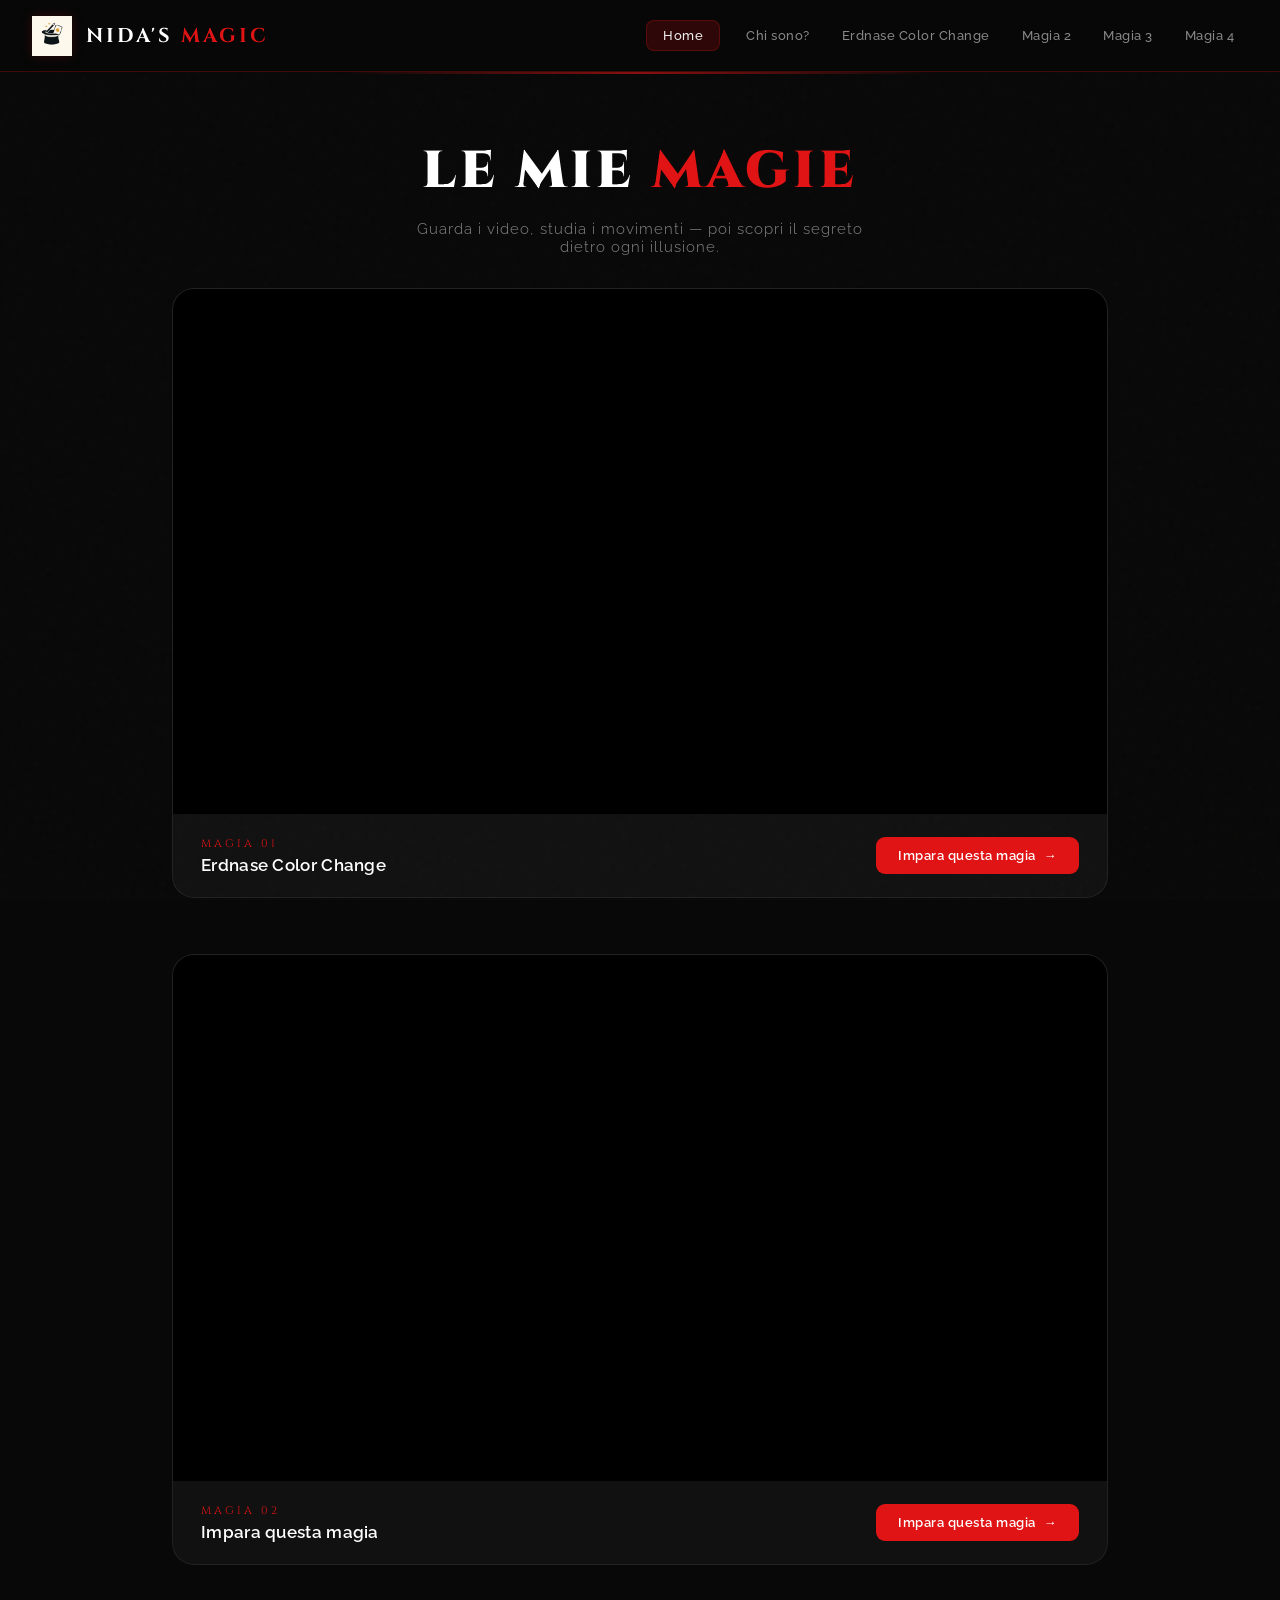
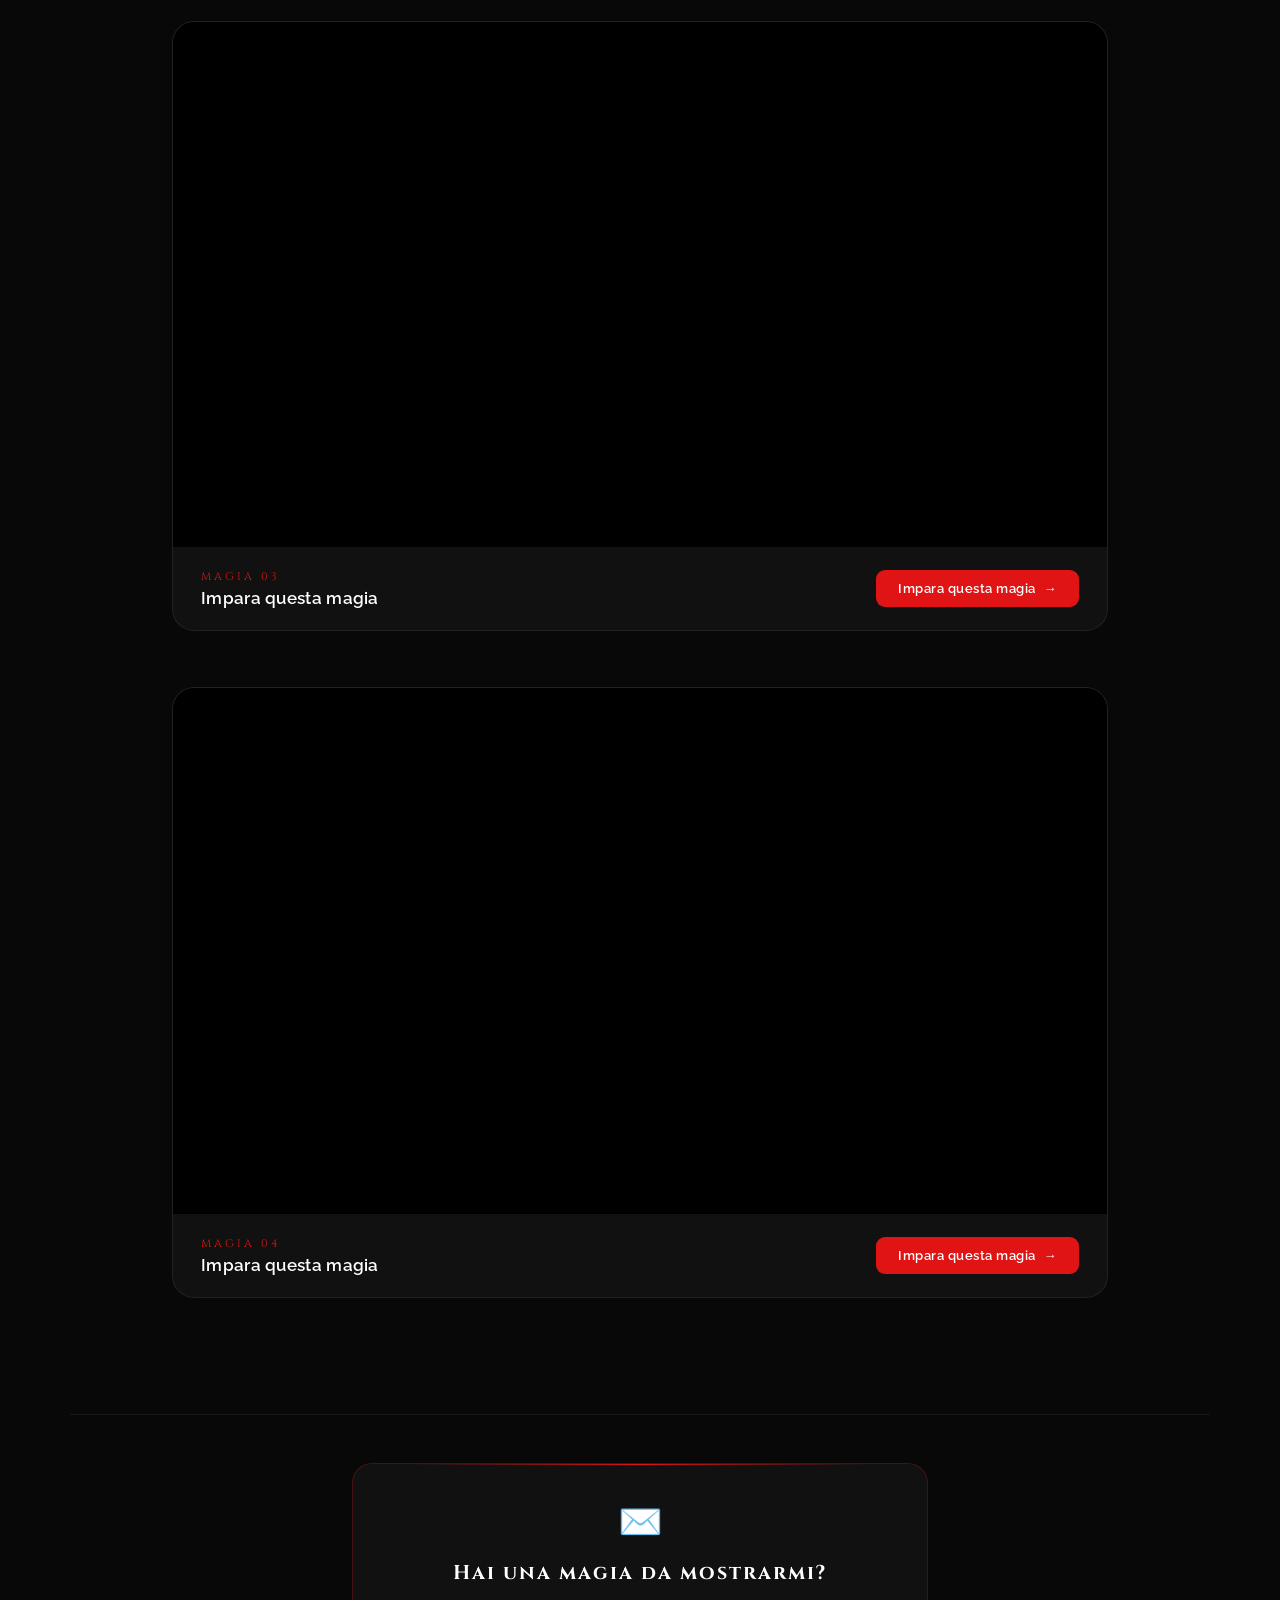
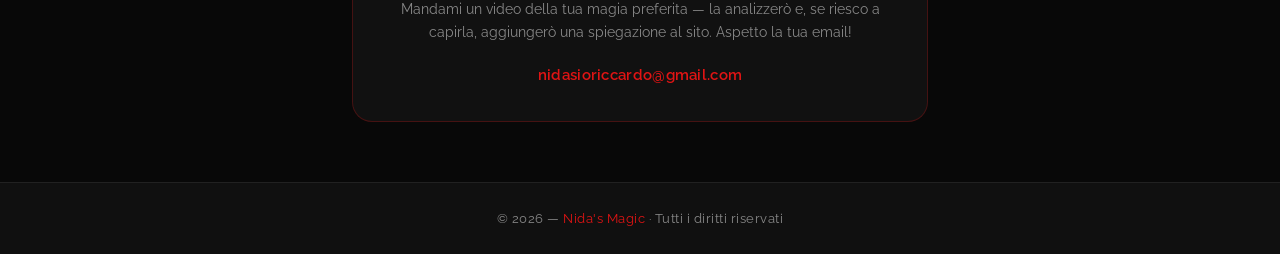
<file: Index.html>
<!DOCTYPE html>
<html lang="it">
<head>
  <meta charset="UTF-8">
  <meta name="viewport" content="width=device-width, initial-scale=1.0">
  <title>Nida's Magic — Le mie magie</title>
  <link rel="stylesheet" href="style.css">
  <link rel="icon" type="image/png" href="logo.png">
</head>
<body>
 
<!-- ── HEADER ── -->
<header>
  <a class="header-brand" href="Sito_di_magie.html">
    <img src="logo.png" class="logo" alt="Logo Nida's Magic">
    <span class="header-title">Nida's <span>Magic</span></span>
  </a>
 
  <nav class="desktop-nav">
    <a href="Sito_di_magie.html" class="nav-home active">Home</a>
    <a href="chi_sono.html">Chi sono?</a>
    <a href="Spiegazione_1.html">Erdnase Color Change</a>
    <a href="Spiegazione_2.html">Magia 2</a>
    <a href="Spiegazione_3.html">Magia 3</a>
    <a href="Spiegazione_4.html">Magia 4</a>
  </nav>
 
  <button class="hamburger" id="hamburger" aria-label="Apri menu" aria-expanded="false">
    <span></span>
    <span></span>
    <span></span>
  </button>
</header>
 
<!-- ── MOBILE DRAWER ── -->
<nav class="mobile-nav" id="mobileNav">
  <a href="Sito_di_magie.html" class="active">Home</a>
  <a href="chi_sono.html">Chi sono?</a>
  <a href="Spiegazione_1.html">Erdnase Color Change</a>
  <a href="Spiegazione_2.html">Magia 2</a>
  <a href="Spiegazione_3.html">Magia 3</a>
  <a href="Spiegazione_4.html">Magia 4</a>
</nav>
 
<!-- ── HERO ── -->
<section class="page-hero">
  <h2>Le mie <em>Magie</em></h2>
  <p>Guarda i video, studia i movimenti — poi scopri il segreto dietro ogni illusione.</p>
</section>
 
<!-- ── VIDEO LIST ── -->
<main class="video-list">
 
  <div class="video-card">
    <div class="video-wrapper">
      <iframe src="https://www.youtube.com/embed/yNpwGdNnPdQ" allowfullscreen loading="lazy"></iframe>
    </div>
    <div class="video-info">
      <div class="video-meta">
        <p class="video-number">Magia 01</p>
        <p class="video-title">Erdnase Color Change</p>
      </div>
      <a class="btn" href="Spiegazione_1.html">Impara questa magia</a>
    </div>
  </div>
 
  <div class="video-card">
    <div class="video-wrapper">
      <iframe src="https://www.youtube.com/embed/METTI_QUI_L_ID_VIDEO_2" allowfullscreen loading="lazy"></iframe>
    </div>
    <div class="video-info">
      <div class="video-meta">
        <p class="video-number">Magia 02</p>
        <p class="video-title">Impara questa magia</p>
      </div>
      <a class="btn" href="Spiegazione_2.html">Impara questa magia</a>
    </div>
  </div>
 
  <div class="video-card">
    <div class="video-wrapper">
      <iframe src="https://www.youtube.com/embed/METTI_QUI_L_ID_VIDEO_3" allowfullscreen loading="lazy"></iframe>
    </div>
    <div class="video-info">
      <div class="video-meta">
        <p class="video-number">Magia 03</p>
        <p class="video-title">Impara questa magia</p>
      </div>
      <a class="btn" href="Spiegazione_3.html">Impara questa magia</a>
    </div>
  </div>
 
  <div class="video-card">
    <div class="video-wrapper">
      <iframe src="https://www.youtube.com/embed/METTI_QUI_L_ID_VIDEO_4" allowfullscreen loading="lazy"></iframe>
    </div>
    <div class="video-info">
      <div class="video-meta">
        <p class="video-number">Magia 04</p>
        <p class="video-title">Impara questa magia</p>
      </div>
      <a class="btn" href="Spiegazione_4.html">Impara questa magia</a>
    </div>
  </div>
 
</main>
 
<hr class="divider">
 
<!-- ── CONTACT ── -->
<section class="contact-section">
  <div class="contact-card">
    <span class="contact-icon">✉️</span>
    <h3>Hai una magia da mostrarmi?</h3>
    <p>
      Mandami un video della tua magia preferita — la analizzerò e, se riesco a capirla,
      aggiungerò una spiegazione al sito. Aspetto la tua email!
    </p>
    <a class="contact-email" href="mailto:nidasioriccardo@gmail.com">nidasioriccardo@gmail.com</a>
  </div>
</section>
 
<!-- ── FOOTER ── -->
<footer>
  © 2026 — <span>Nida's Magic</span> · Tutti i diritti riservati
</footer>
 
<script>
  const btn = document.getElementById('hamburger');
  const nav = document.getElementById('mobileNav');
 
  btn.addEventListener('click', () => {
    const open = btn.classList.toggle('open');
    nav.classList.toggle('open', open);
    btn.setAttribute('aria-expanded', open);
    document.body.style.overflow = open ? 'hidden' : '';
  });
 
  nav.querySelectorAll('a').forEach(link => {
    link.addEventListener('click', () => {
      btn.classList.remove('open');
      nav.classList.remove('open');
      document.body.style.overflow = '';
    });
  });
</script>
 
</body>
</html>
</file>
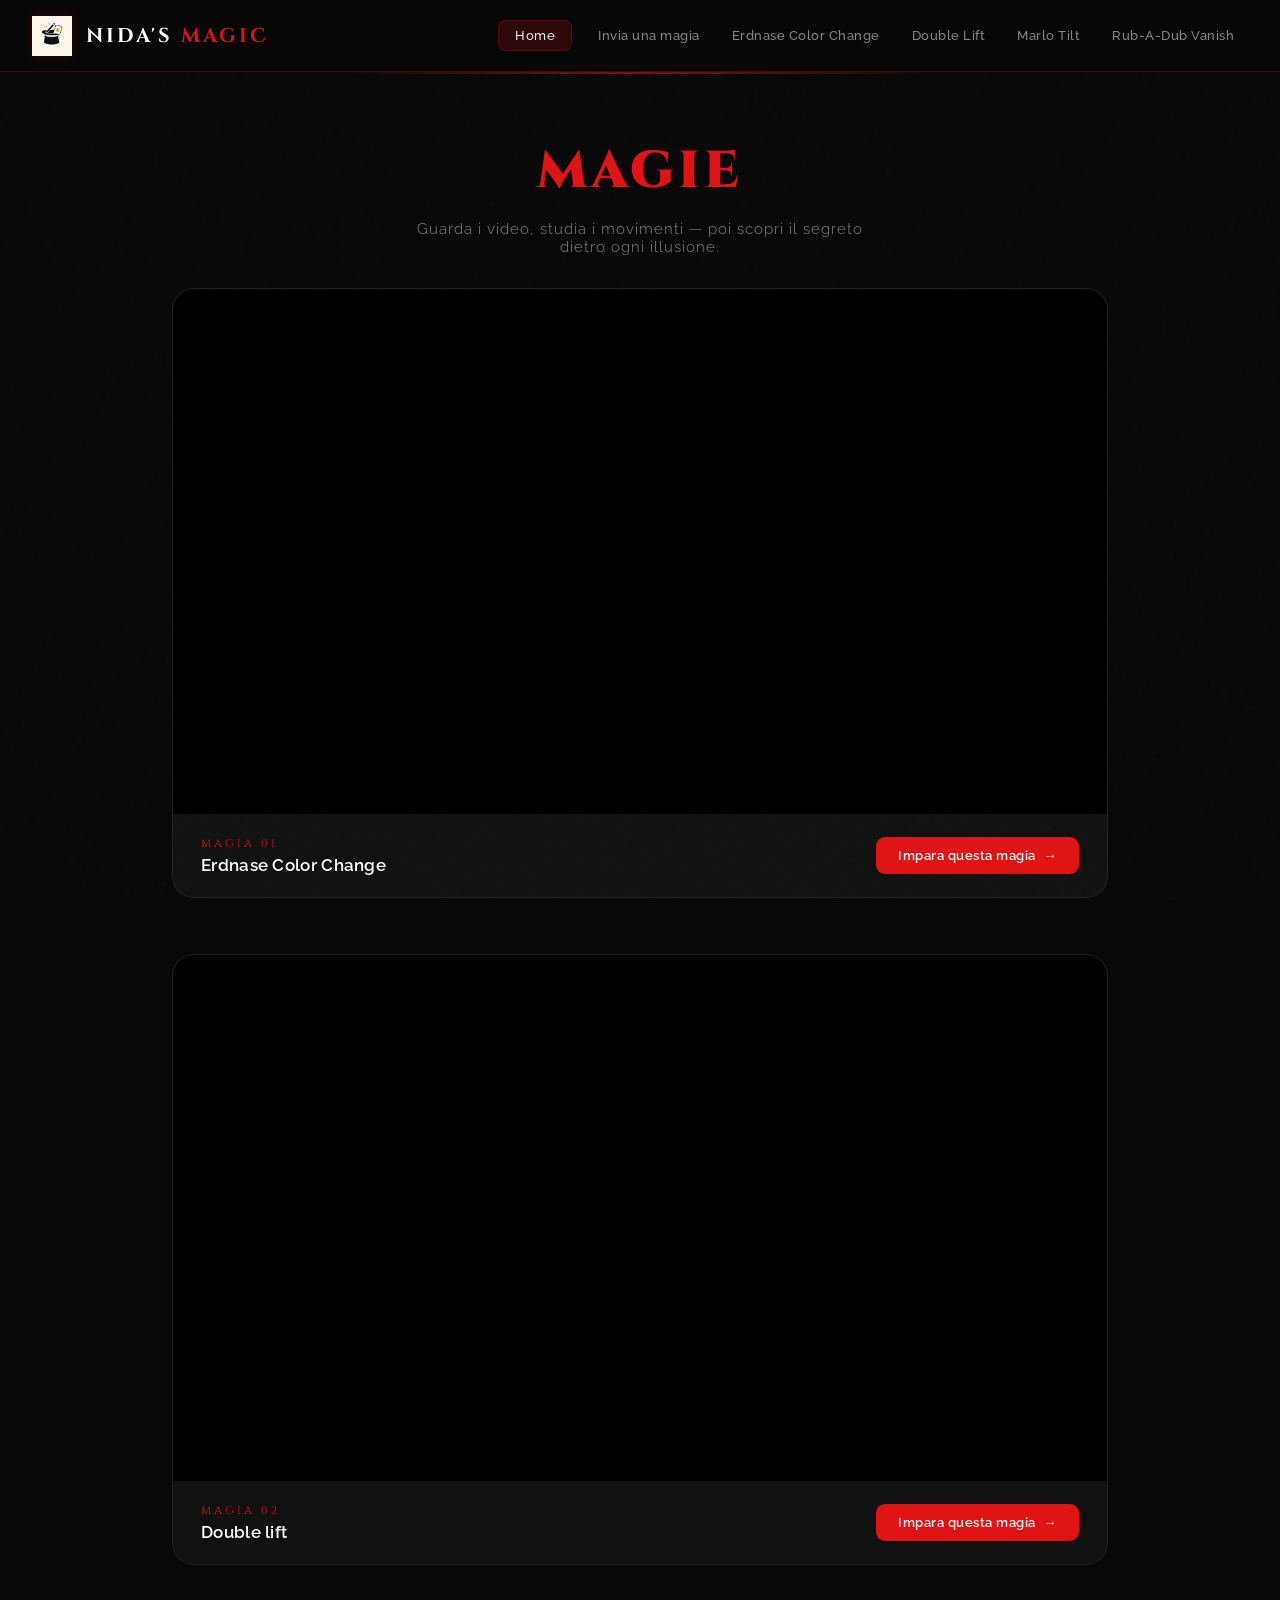
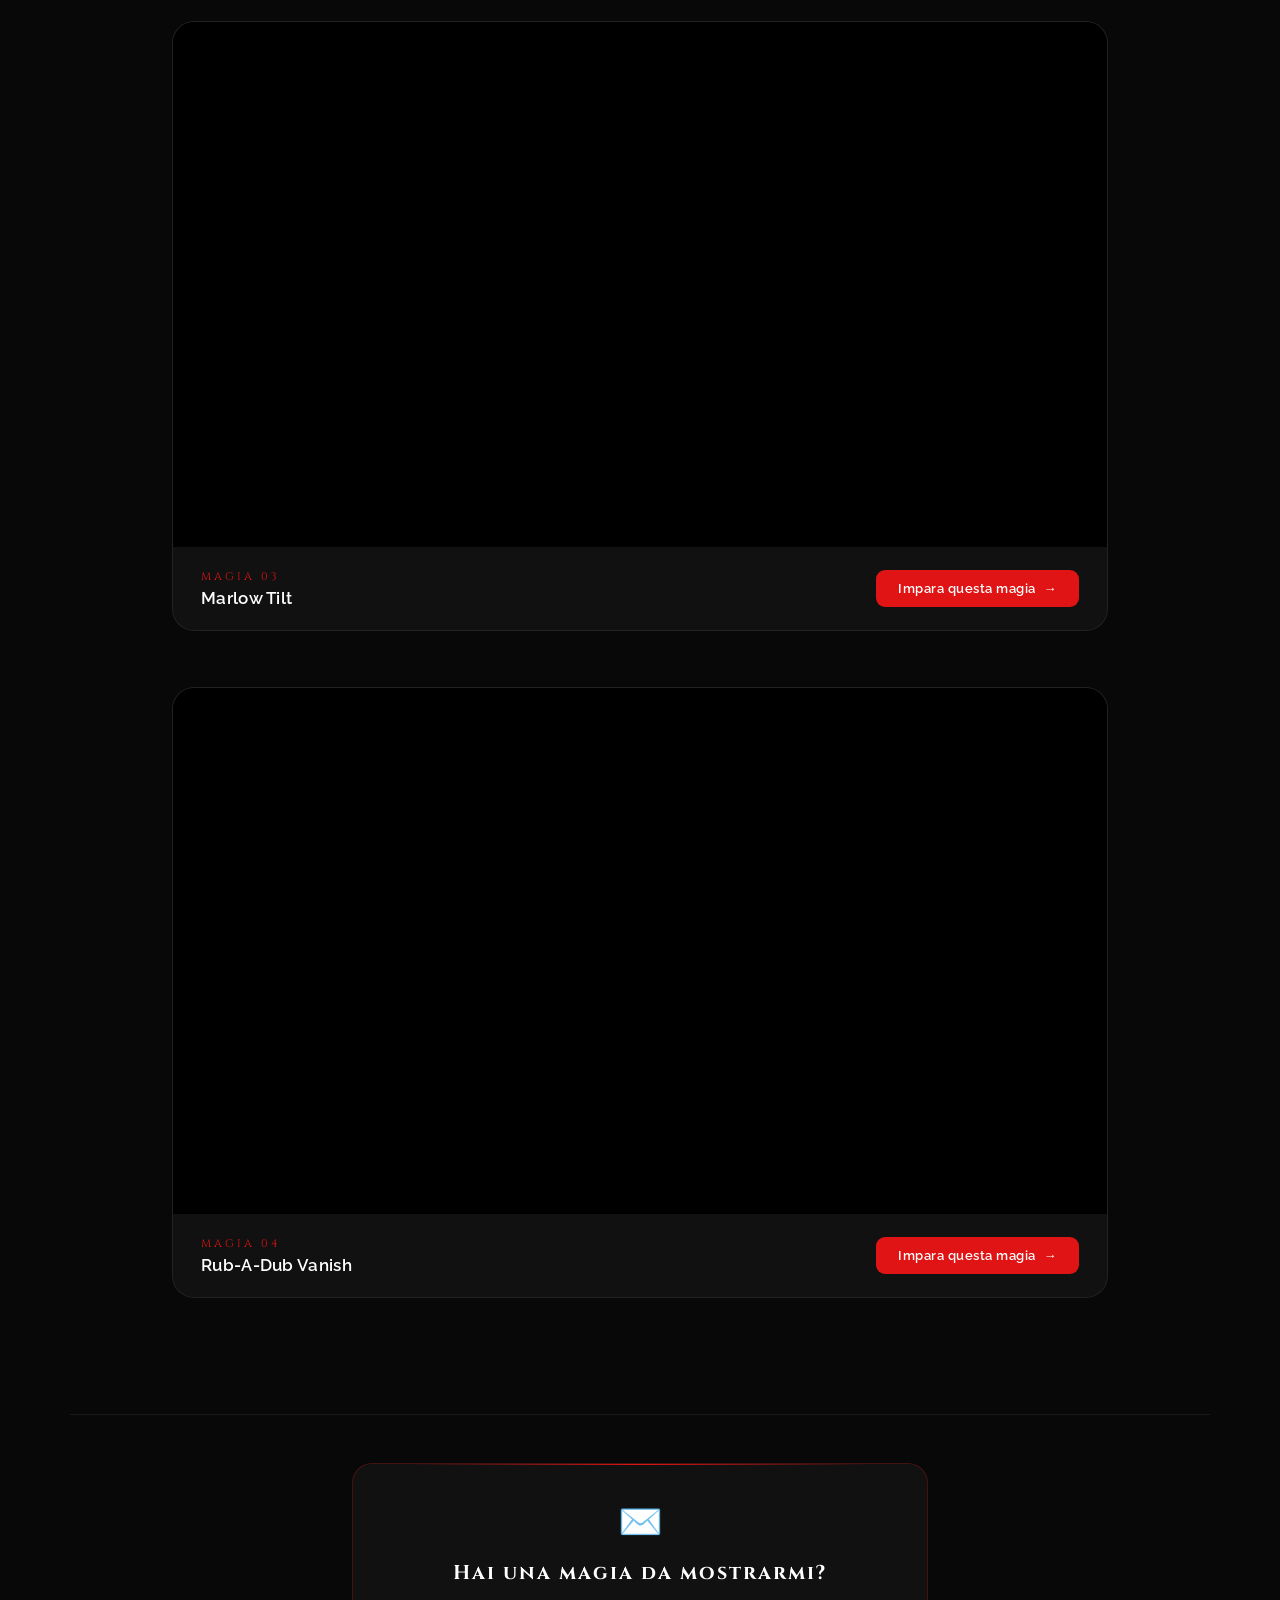
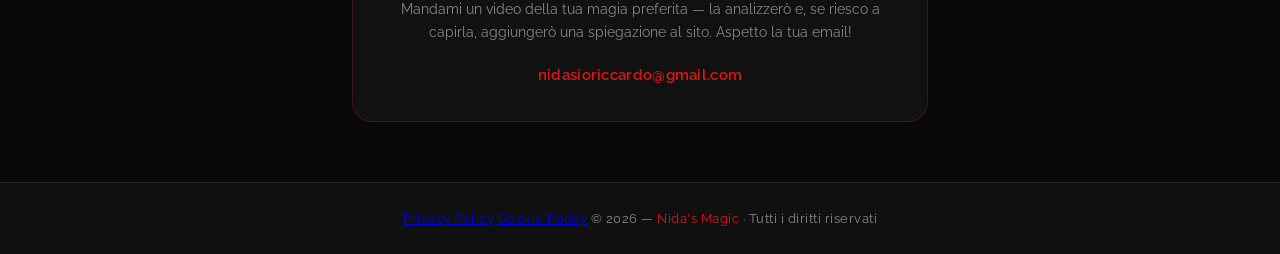
<file: index.html>
<!DOCTYPE html>
<html lang="it">
<head>
  <script type="text/javascript" src="https://embeds.iubenda.com/widgets/f15482f0-4be3-470c-a108-c6bdbe7701e8.js"></script>
  <meta charset="UTF-8">
  <meta name="viewport" content="width=device-width, initial-scale=1.0">
  <title>Nida's Magic — Le magie</title>
  <link rel="stylesheet" href="style.css">
  <link rel="icon" type="image/png" href="logo.png">
</head>
<body>
 
<!-- ── HEADER ── -->
<header>
  <a class="header-brand" href="index.html">
    <img src="logo.png" class="logo" alt="Logo Nida's Magic">
    <span class="header-title">Nida's <span>Magic</span></span>
  </a>
 
  <nav class="desktop-nav">
    <a href="index.html" class="nav-home active">Home</a>
    <a href="chi_sono.html">Invia una magia</a>
    <a href="Spiegazione_1.html">Erdnase Color Change</a>
    <a href="Spiegazione_2.html">Double Lift
    </a>
    <a href="Spiegazione_3.html">Marlo Tilt</a>
    <a href="Spiegazione_4.html">Rub-A-Dub Vanish</a>
  </nav>
 
  <button class="hamburger" id="hamburger" aria-label="Apri menu" aria-expanded="false">
    <span></span>
    <span></span>
    <span></span>
  </button>
</header>
 
<!-- ── MOBILE DRAWER ── -->
<nav class="mobile-nav" id="mobileNav">
  <a href="index.html" class="active">Home</a>
  <a href="chi_sono.html">Invia una magia</a>
  <a href="Spiegazione_1.html">Erdnase Color Change</a>
  <a href="Spiegazione_2.html">Double Lift</a>
  <a href="Spiegazione_3.html">Marlow Tilt</a>
  <a href="Spiegazione_4.html">Rub-A-Dub Vanish</a>
</nav>
 
<!-- ── HERO ── -->
<section class="page-hero">
  <h2><em>Magie</em></h2>
  <p>Guarda i video, studia i movimenti — poi scopri il segreto dietro ogni illusione.</p>
</section>
 
<!-- ── VIDEO LIST ── -->
<main class="video-list">
 
  <div class="video-card">
    <div class="video-wrapper">
      <iframe src="https://www.youtube.com/embed/yNpwGdNnPdQ" allowfullscreen loading="lazy"></iframe>
    </div>
    <div class="video-info">
      <div class="video-meta">
        <p class="video-number">Magia 01</p>
        <p class="video-title">Erdnase Color Change</p>
      </div>
      <a class="btn" href="Spiegazione_1.html">Impara questa magia</a>
    </div>
  </div>
 
  <div class="video-card">
    <div class="video-wrapper">
      <iframe src="https://www.youtube.com/embed/dCV7NPUkGbE" allowfullscreen loading="lazy"></iframe>
    </div>
    <div class="video-info">
      <div class="video-meta">
        <p class="video-number">Magia 02</p>
        <p class="video-title">Double lift</p>
      </div>
      <a class="btn" href="Spiegazione_2.html">Impara questa magia</a>
    </div>
  </div>
 
  <div class="video-card">
    <div class="video-wrapper">
      <iframe src="https://www.youtube.com/embed/dGrWNm0cEXA" allowfullscreen loading="lazy"></iframe>
    </div>
    <div class="video-info">
      <div class="video-meta">
        <p class="video-number">Magia 03</p>
        <p class="video-title">Marlow Tilt</p>
      </div>
      <a class="btn" href="Spiegazione_3.html">Impara questa magia</a>
    </div>
  </div>
 
  <div class="video-card">
    <div class="video-wrapper">
      <iframe src="https://www.youtube.com/embed/4uX_LS8_dGM" allowfullscreen loading="lazy"></iframe>
    </div>
    <div class="video-info">
      <div class="video-meta">
        <p class="video-number">Magia 04</p>
        <p class="video-title">Rub-A-Dub Vanish</p>
      </div>
      <a class="btn" href="Spiegazione_4.html">Impara questa magia</a>
    </div>
  </div>
 
</main>
 
<hr class="divider">
 
<!-- ── CONTACT ── -->
<section class="contact-section">
  <div class="contact-card">
    <span class="contact-icon">✉️</span>
    <h3>Hai una magia da mostrarmi?</h3>
    <p>
      Mandami un video della tua magia preferita — la analizzerò e, se riesco a capirla,
      aggiungerò una spiegazione al sito. Aspetto la tua email!
    </p>
    <a class="contact-email" href="mailto:nidasioriccardo@gmail.com">nidasioriccardo@gmail.com</a>
  </div>
</section>
 
<!-- ── FOOTER ── -->
<footer>
  <a href="https://www.iubenda.com/privacy-policy/92856177" class="iubenda-white iubenda-noiframe iubenda-embed" title="Privacy Policy ">Privacy Policy</a><script type="text/javascript">(function (w,d) {var loader = function () {var s = d.createElement("script"), tag = d.getElementsByTagName("script")[0]; s.src="https://cdn.iubenda.com/iubenda.js"; tag.parentNode.insertBefore(s,tag);}; if(w.addEventListener){w.addEventListener("load", loader, false);}else if(w.attachEvent){w.attachEvent("onload", loader);}else{w.onload = loader;}})(window, document);</script>
  <a href="https://www.iubenda.com/privacy-policy/92856177/cookie-policy" class="iubenda-white iubenda-noiframe iubenda-embed" title="Cookie Policy ">Cookie Policy</a><script type="text/javascript">(function (w,d) {var loader = function () {var s = d.createElement("script"), tag = d.getElementsByTagName("script")[0]; s.src="https://cdn.iubenda.com/iubenda.js"; tag.parentNode.insertBefore(s,tag);}; if(w.addEventListener){w.addEventListener("load", loader, false);}else if(w.attachEvent){w.attachEvent("onload", loader);}else{w.onload = loader;}})(window, document);</script>
  © 2026 — <span>Nida's Magic</span> · Tutti i diritti riservati
</footer>
 
<script>
  const btn = document.getElementById('hamburger');
  const nav = document.getElementById('mobileNav');
 
  btn.addEventListener('click', () => {
    const open = btn.classList.toggle('open');
    nav.classList.toggle('open', open);
    btn.setAttribute('aria-expanded', open);
    document.body.style.overflow = open ? 'hidden' : '';
  });
 
  nav.querySelectorAll('a').forEach(link => {
    link.addEventListener('click', () => {
      btn.classList.remove('open');
      nav.classList.remove('open');
      document.body.style.overflow = '';
    });
  });
</script>
 
</body>
</html>
</file>
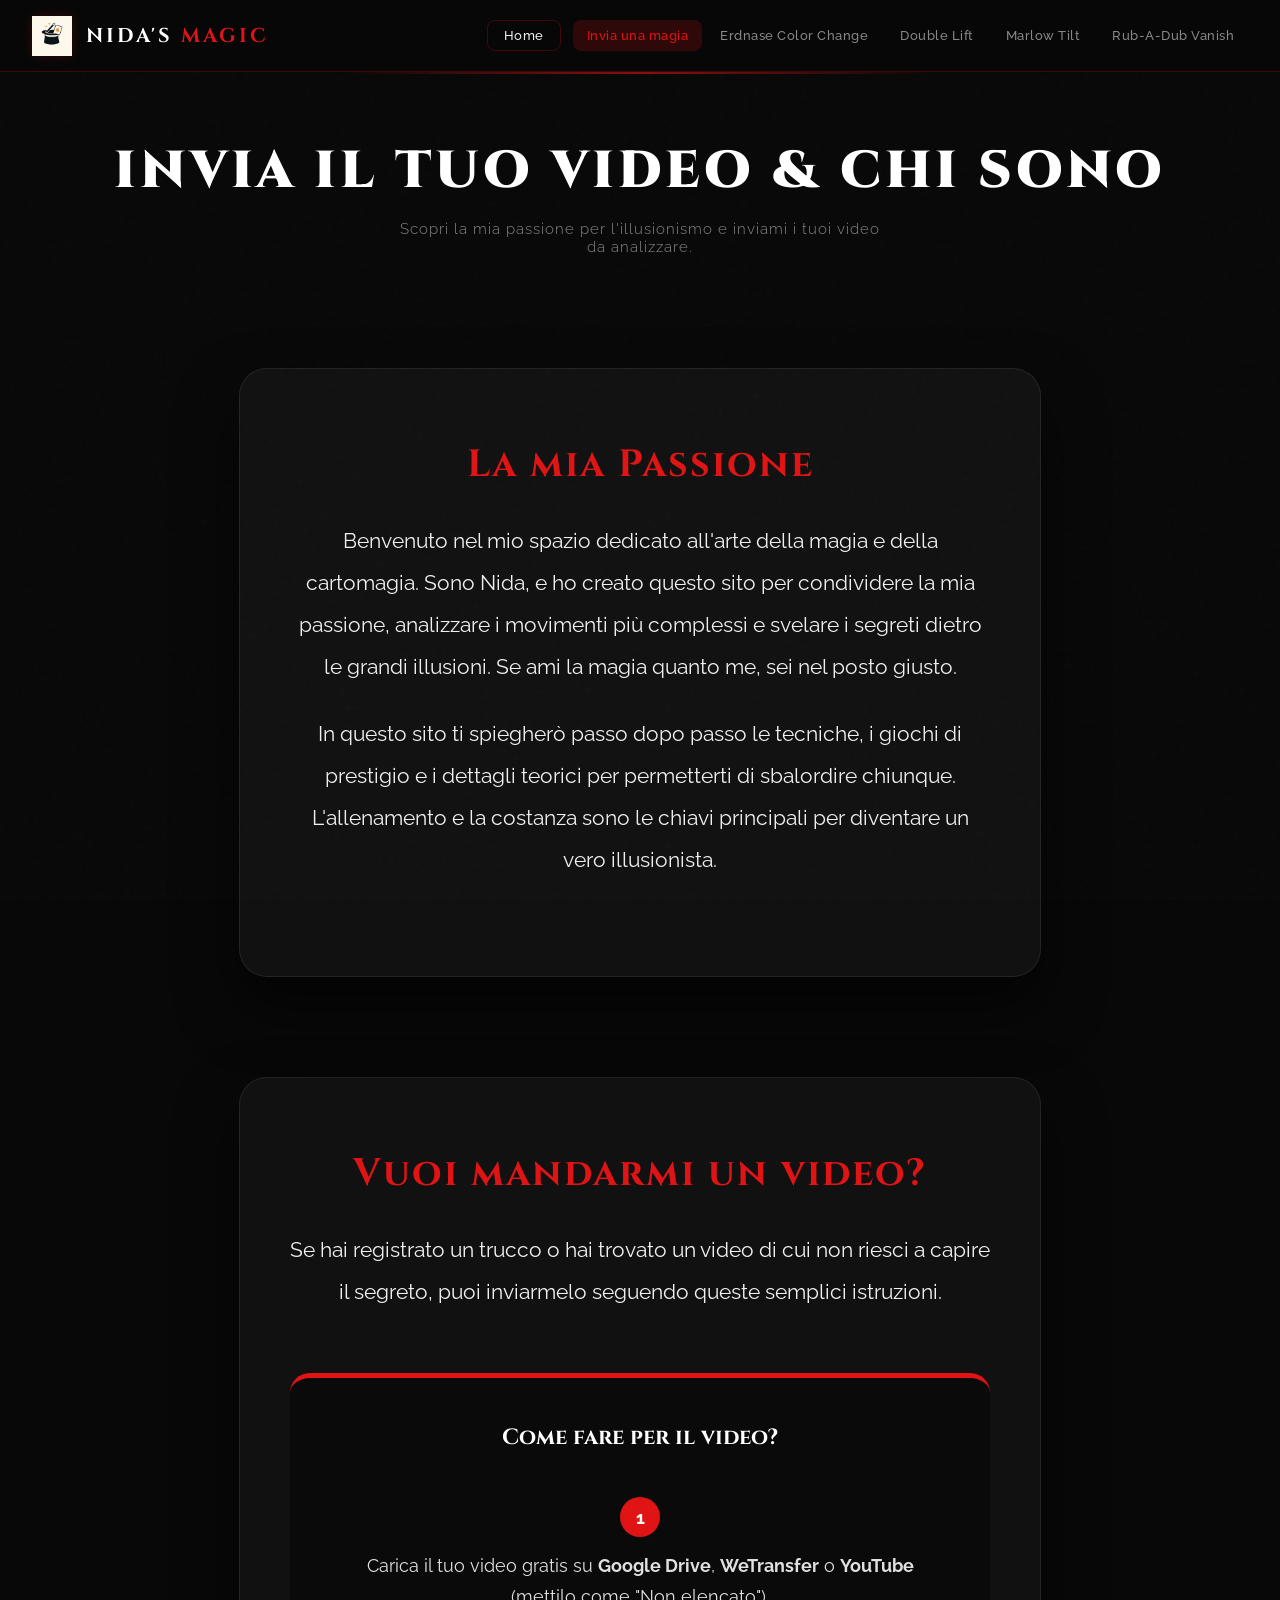
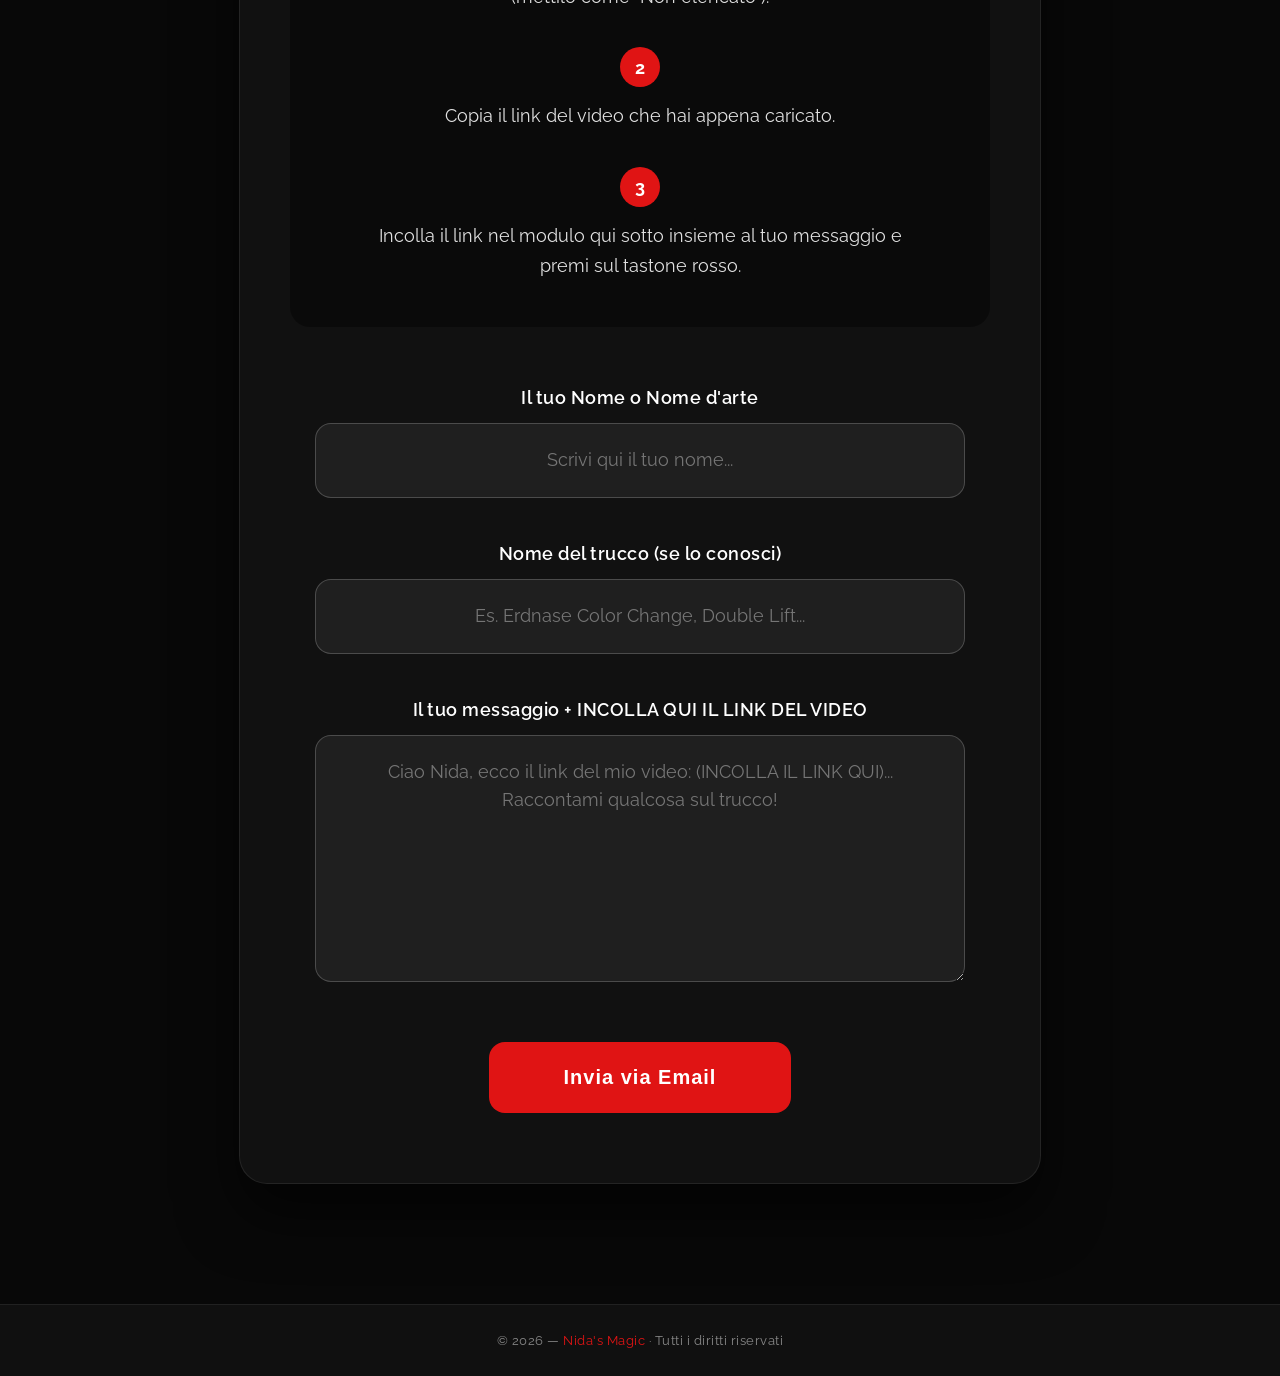
<file: chi_sono.html>
<!DOCTYPE html>
<html lang="it">
<head>
  <meta charset="UTF-8">
  <meta name="viewport" content="width=device-width, initial-scale=1.0">
  <title>Nida's Magic — Chi Sono & Invia Magia</title>
  <link rel="stylesheet" href="style.css">
  <link rel="icon" type="image/png" href="logo.png">

  <style>
    /* Contenitore principale che spinge tutto al centro del monitor */
    .super-contenitore-chisono {
      max-width: 850px;
      margin: 80px auto 120px auto !important;
      padding: 0 24px;
      display: flex;
      flex-direction: column;
      align-items: center; /* Centra i blocchi principali */
      text-align: center;  /* Centra tutti i testi */
    }

    /* I due blocchi separati: enormi, spaziosi e simmetrici */
    .scatola-centrata-esclusiva {
      width: 100%;
      background: rgba(255, 255, 255, 0.04) !important;
      border: 1px solid rgba(255, 255, 255, 0.08) !important;
      border-radius: 28px !important;
      padding: 70px 50px !important; /* Tantissimo spazio interno */
      box-shadow: 0 30px 60px rgba(0, 0, 0, 0.6) !important;
      display: flex;
      flex-direction: column;
      align-items: center; /* Centra il contenuto interno */
    }

    /* Enorme distacco vuoto tra il primo blocco (spiegazioni) e il secondo (video) */
    .grande-distacco-vuoto {
      height: 100px;
      width: 100%;
    }

    /* Titoli monumentali e centrati */
    .titolo-centrato-gigante {
      font-family: 'Cinzel', serif !important;
      color: var(--red) !important;
      font-size: 38px !important; /* Scritta molto grande */
      letter-spacing: 2px !important;
      margin-bottom: 30px !important;
      text-align: center !important;
    }

    /* Testi dei paragrafi enormi e distanziati per leggerli al volo */
    .testo-centrato-gigante {
      font-size: 21px !important; /* Font incrementato */
      line-height: 2.0 !important; /* Righe molto distanti */
      color: #f0f0f0 !important;
      text-align: center !important;
      max-width: 750px;
      margin-bottom: 25px !important;
    }

    /* Box scuro per i passaggi del video (completamente centrato) */
    .scatola-passaggi-centrata {
      background: rgba(0, 0, 0, 0.4) !important;
      border-top: 5px solid var(--red) !important; /* Linea rossa superiore centrata */
      padding: 45px !important;
      border-radius: 20px !important;
      margin-top: 20px !important;
      margin-bottom: 60px !important;
      width: 100%;
      max-width: 700px;
      display: flex;
      flex-direction: column;
      align-items: center;
      gap: 35px; /* Spazio netto tra punto 1, 2 e 3 */
    }

    .titolo-passaggi-centrato {
      font-family: 'Cinzel', serif !important;
      font-size: 22px !important;
      color: #fff !important;
      margin-bottom: 10px !important;
      text-align: center !important;
    }

    /* Struttura del singolo passaggio verticale e centrata */
    .singolo-passo-verticale {
      display: flex;
      flex-direction: column;
      align-items: center;
      gap: 14px;
      text-align: center;
      max-width: 550px;
    }

    /* Cerchio rosso con il numero grande */
    .cerchione-numero {
      background: var(--red) !important;
      color: #fff !important;
      font-weight: 700 !important;
      font-size: 18px !important;
      min-width: 40px !important;
      height: 40px !important;
      border-radius: 50% !important;
      display: inline-flex !important;
      align-items: center !important;
      justify-content: center !important;
    }

    .testo-passo-gigante {
      font-size: 18px !important;
      color: #e0e0e0 !important;
      line-height: 1.7 !important;
    }

    /* STRUTTURA DEL FORM TOTALMENTE CENTRATA */
    .form-centrato-monumentale {
      width: 100%;
      max-width: 650px;
      display: flex;
      flex-direction: column;
      gap: 45px; /* Spazio enorme tra un campo e l'altro */
    }

    .blocco-campo-centrato {
      display: flex;
      flex-direction: column;
      gap: 15px;
      align-items: center; /* Centra l'etichetta e la casella */
    }

    .blocco-campo-centrato label {
      font-size: 18px !important;
      font-weight: 600 !important;
      color: #ffffff !important;
      letter-spacing: 0.5px !important;
      text-align: center !important;
    }

    /* Caselle di input e textarea enormi e con testo di scrittura centrato */
    .blocco-campo-centrato input[type="text"],
    .blocco-campo-centrato textarea {
      width: 100% !important;
      padding: 22px 26px !important; /* Cuscinetto d'aria enorme dentro le caselle */
      background: rgba(255, 255, 255, 0.06) !important;
      border: 1px solid rgba(255, 255, 255, 0.2) !important;
      border-radius: 16px !important;
      color: #fff !important;
      font-family: 'Raleway', sans-serif !important;
      font-size: 18px !important; /* Scrittura grande */
      line-height: 1.6 !important;
      text-align: center !important; /* Centra il testo dentro i rettangoli di scrittura */
      transition: border-color 0.2s, background 0.2s;
    }

    .blocco-campo-centrato input:focus,
    .blocco-campo-centrato textarea:focus {
      outline: none;
      border-color: var(--red) !important;
      background: rgba(255, 255, 255, 0.1) !important;
    }

    /* Tasto rosso monumentale al centro */
    .tastone-rosso-centrato {
      background: var(--red) !important;
      color: #fff !important;
      cursor: pointer !important;
      border: none !important;
      padding: 24px 75px !important; /* Pulsante altissimo e larghissimo */
      font-size: 20px !important;    /* Scritta nel tasto gigante */
      font-weight: 700 !important;
      border-radius: 16px !important;
      letter-spacing: 1px !important;
      transition: background 0.2s, transform 0.2s;
      margin-top: 15px;
      display: inline-block;
    }

    .tastone-rosso-centrato:hover {
      background: var(--red-dark) !important;
      transform: translateY(-3px);
    }

    /* Sistemazione per telefoni */
    @media (max-width: 650px) {
      .scatola-centrata-esclusiva { padding: 40px 20px !important; }
      .grande-distacco-vuoto { height: 50px; }
      .titolo-centrato-gigante { font-size: 28px !important; }
      .testo-centrato-gigante { font-size: 17px !important; }
      .form-centrato-monumentale { gap: 35px; }
    }
  </style>
</head>
<body>
 
<header>
  <a class="header-brand" href="index.html">
    <img src="logo.png" class="logo" alt="Logo Nida's Magic">
    <span class="header-title">Nida's <span>Magic</span></span>
  </a>
 
  <nav class="desktop-nav">
    <a href="index.html" class="nav-home">Home</a>
    <a href="chi_sono.html" class="active">Invia una magia</a>
    <a href="Spiegazione_1.html">Erdnase Color Change</a>
    <a href="Spiegazione_2.html">Double Lift</a>
    <a href="Spiegazione_3.html">Marlow Tilt</a>
    <a href="Spiegazione_4.html">Rub-A-Dub Vanish</a>
  </nav>
</header>
 
<section class="page-hero">
  <h2>Invia il tuo Video & chi sono</h2>
  <p>Scopri la mia passione per l'illusionismo e inviami i tuoi video da analizzare.</p>
</section>
 
<main class="super-contenitore-chisono">
  
  <section class="scatola-centrata-esclusiva">
    <h2 class="titolo-centrato-gigante">La mia Passione</h2>
    <p class="testo-centrato-gigante">
      Benvenuto nel mio spazio dedicato all'arte della magia e della cartomagia. Sono Nida, e ho creato questo sito per condividere la mia passione, analizzare i movimenti più complessi e svelare i segreti dietro le grandi illusioni. Se ami la magia quanto me, sei nel posto giusto.
    </p>
    <p class="testo-centrato-gigante">
      In questo sito ti spiegherò passo dopo passo le tecniche, i giochi di prestigio e i dettagli teorici per permetterti di sbalordire chiunque. L'allenamento e la costanza sono le chiavi principali per diventare un vero illusionista.
    </p>
  </section>

  <div class="grande-distacco-vuoto"></div>

  <section class="scatola-centrata-esclusiva">
    <h2 class="titolo-centrato-gigante">Vuoi mandarmi un video?</h2>
    <p class="testo-centrato-gigante" style="color: #ccc; margin-bottom: 40px !important;">
      Se hai registrato un trucco o hai trovato un video di cui non riesci a capire il segreto, puoi inviarmelo seguendo queste semplici istruzioni.
    </p>

    <div class="scatola-passaggi-centrata">
      <h3 class="titolo-passaggi-centrato">Come fare per il video?</h3>
      
      <div class="singolo-passo-verticale">
        <span class="cerchione-numero">1</span>
        <p class="testo-passo-gigante">Carica il tuo video gratis su <strong>Google Drive</strong>, <strong>WeTransfer</strong> o <strong>YouTube</strong> (mettilo come "Non elencato").</p>
      </div>
      
      <div class="singolo-passo-verticale">
        <span class="cerchione-numero">2</span>
        <p class="testo-passo-gigante">Copia il link del video che hai appena caricato.</p>
      </div>
      
      <div class="singolo-passo-verticale">
        <span class="cerchione-numero">3</span>
        <p class="testo-passo-gigante">Incolla il link nel modulo qui sotto insieme al tuo messaggio e premi sul tastone rosso.</p>
      </div>
    </div>

    <form class="form-centrato-monumentale" action="mailto:nidasioriccardo@gmail.com" method="GET" enctype="text/plain">
      
      <input type="hidden" name="subject" value="Nuova proposta di Magia da analizzare!">

      <div class="blocco-campo-centrato">
        <label for="name">Il tuo Nome o Nome d'arte</label>
        <input type="text" id="name" name="Nome" placeholder="Scrivi qui il tuo nome..." required>
      </div>

      <div class="blocco-campo-centrato">
        <label for="magic-name">Nome del trucco (se lo conosci)</label>
        <input type="text" id="magic-name" name="Nome_Magia" placeholder="Es. Erdnase Color Change, Double Lift...">
      </div>

      <div class="blocco-campo-centrato">
        <label for="message">Il tuo messaggio + INCOLLA QUI IL LINK DEL VIDEO</label>
        <textarea id="message" name="Messaggio_e_Link" rows="7" placeholder="Ciao Nida, ecco il link del mio video: (INCOLLA IL LINK QUI)... Raccontami qualcosa sul trucco!" required></textarea>
      </div>

      <div>
        <button type="submit" class="tastone-rosso-centrato">Invia via Email</button>
      </div>
    </form>
  </section>

</main>
 
<footer>
  © 2026 — <span>Nida's Magic</span> · Tutti i diritti riservati
</footer>
 
</body>
</html>
</file>
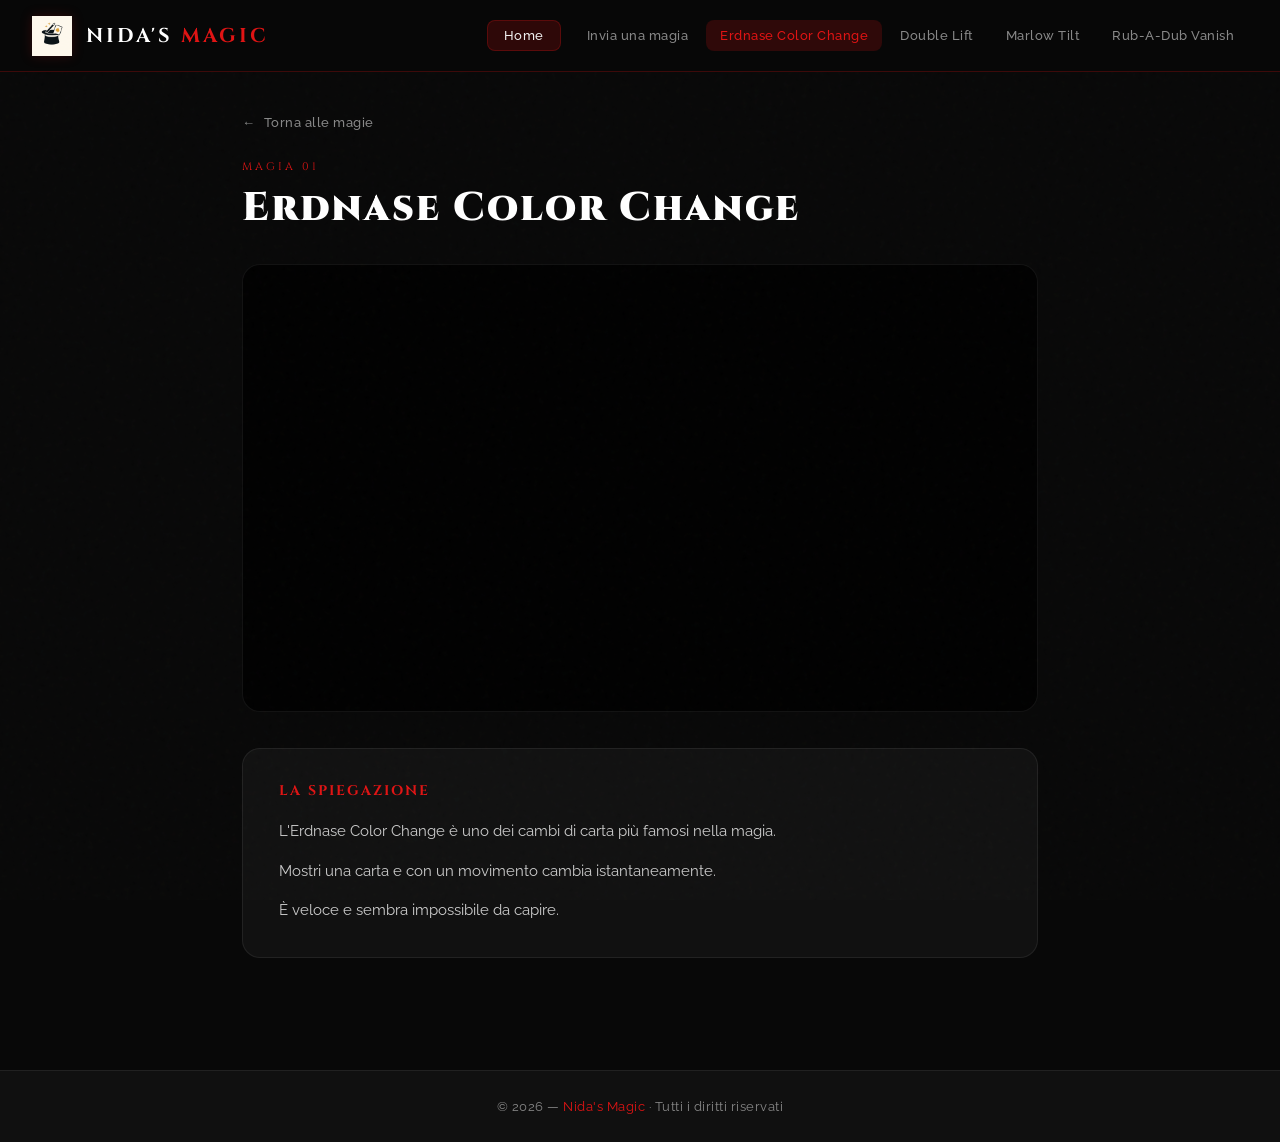
<file: Spiegazione_1.html>
<!DOCTYPE html>
<html lang="it">
<head>
  <meta charset="UTF-8">
  <meta name="viewport" content="width=device-width, initial-scale=1.0">
  <title>Nida's Magic — Erdnase Color Change</title>
  <link rel="stylesheet" href="style.css">
  <link rel="icon" type="image/png" href="logo.png">
  <style>
    .magic-wrap {
      max-width: 860px;
      margin: 0 auto;
      padding: 40px 32px 80px;
    }
 
    .magic-label {
      font-family: 'Cinzel', serif;
      font-size: 11px;
      letter-spacing: 3px;
      color: var(--red);
      text-transform: uppercase;
      margin-bottom: 10px;
    }
 
    .magic-title {
      font-family: 'Cinzel', serif;
      font-size: clamp(24px, 4vw, 40px);
      font-weight: 900;
      color: #fff;
      letter-spacing: 2px;
      margin-bottom: 32px;
      line-height: 1.2;
    }
 
    .magic-video {
      width: 100%;
      aspect-ratio: 16 / 9;
      border-radius: 18px;
      overflow: hidden;
      border: 1px solid var(--border-subtle);
      margin-bottom: 36px;
      background: #000;
    }
 
    .magic-video iframe {
      width: 100%;
      height: 100%;
      border: none;
      display: block;
    }
 
    .magic-desc {
      background: var(--card-bg);
      border: 1px solid var(--border-subtle);
      border-radius: 18px;
      padding: 32px 36px;
      margin-bottom: 32px;
    }
 
    .magic-desc h3 {
      font-family: 'Cinzel', serif;
      font-size: 14px;
      letter-spacing: 2px;
      text-transform: uppercase;
      color: var(--red);
      margin-bottom: 18px;
    }
 
    .magic-desc p {
      color: #ccc;
      font-size: 15px;
      line-height: 1.85;
      margin-bottom: 12px;
    }
 
    .magic-desc p:last-child {
      margin-bottom: 0;
    }
 
    .back-btn {
      display: inline-flex;
      align-items: center;
      gap: 8px;
      color: var(--text-muted);
      text-decoration: none;
      font-size: 13px;
      font-weight: 500;
      letter-spacing: 0.5px;
      transition: color 0.2s;
    }
 
    .back-btn::before {
      content: "←";
      transition: transform 0.2s;
    }
 
    .back-btn:hover {
      color: #fff;
    }
 
    .back-btn:hover::before {
      transform: translateX(-4px);
    }
 
    @media (max-width: 600px) {
      .magic-wrap {
        padding: 28px 20px 60px;
      }
 
      .magic-desc {
        padding: 22px 20px;
      }
    }
  </style>
</head>
<body>
 
<!-- ── HEADER ── -->
<header>
  <a class="header-brand" href="Sito_di_magie.html">
    <img src="logo.png" class="logo" alt="Logo Nida's Magic">
    <span class="header-title">Nida's <span>Magic</span></span>
  </a>
 
  <nav class="desktop-nav">
   <a href="index.html" class="nav-home active">Home</a>
    <a href="chi_sono.html">Invia una magia</a>
    <a href="Spiegazione_1.html" class="active">Erdnase Color Change</a>
    <a href="Spiegazione_2.html">Double Lift</a>
    <a href="Spiegazione_3.html">Marlow Tilt</a>
    <a href="Spiegazione_4.html">Rub-A-Dub Vanish</a>
  </nav>
 
  <button class="hamburger" id="hamburger" aria-label="Apri menu" aria-expanded="false">
    <span></span>
    <span></span>
    <span></span>
  </button>
</header>
 
<!-- ── MOBILE DRAWER ── -->
<nav class="mobile-nav" id="mobileNav">
  <a href="index.html">Home</a>
  <a href="chi_sono.html">Invia una magia</a>
  <a href="Spiegazione_1.html" class="active">Erdnase Color Change</a>
  <a href="Spiegazione_2.html">Double Lift</a>
  <a href="Spiegazione_3.html">Marlow Tilt</a>
  <a href="Spiegazione_4.html">Rub-A-Dub Vanish</a>
</nav>
 
<!-- ── CONTENUTO ── -->
<div class="magic-wrap">
 
  <a class="back-btn" href="index.html">Torna alle magie</a>
 
  <div style="margin-top: 28px;">
    <p class="magic-label">Magia 01</p>
    <h1 class="magic-title">Erdnase Color Change</h1>
  </div>
 
  <div class="magic-video">
    <iframe src="https://www.youtube.com/embed/D8Pf-oM5bUQ" allowfullscreen loading="lazy"></iframe>
  </div>
 
  <div class="magic-desc">
    <h3>La spiegazione</h3>
    <p>
      L'Erdnase Color Change è uno dei cambi di carta più famosi nella magia.
    </p>
    <p>
      Mostri una carta e con un movimento cambia istantaneamente.
    </p>
    <p>
      È veloce e sembra impossibile da capire.
    </p>
  </div>
 
</div>
 
<!-- ── FOOTER ── -->
<footer>
  © 2026 — <span>Nida's Magic</span> · Tutti i diritti riservati
</footer>
 
<script>
  const btn = document.getElementById('hamburger');
  const nav = document.getElementById('mobileNav');
 
  btn.addEventListener('click', () => {
    const open = btn.classList.toggle('open');
    nav.classList.toggle('open', open);
    btn.setAttribute('aria-expanded', open);
    document.body.style.overflow = open ? 'hidden' : '';
  });
 
  nav.querySelectorAll('a').forEach(link => {
    link.addEventListener('click', () => {
      btn.classList.remove('open');
      nav.classList.remove('open');
      document.body.style.overflow = '';
    });
  });
</script>
 
</body>
</html>
</file>
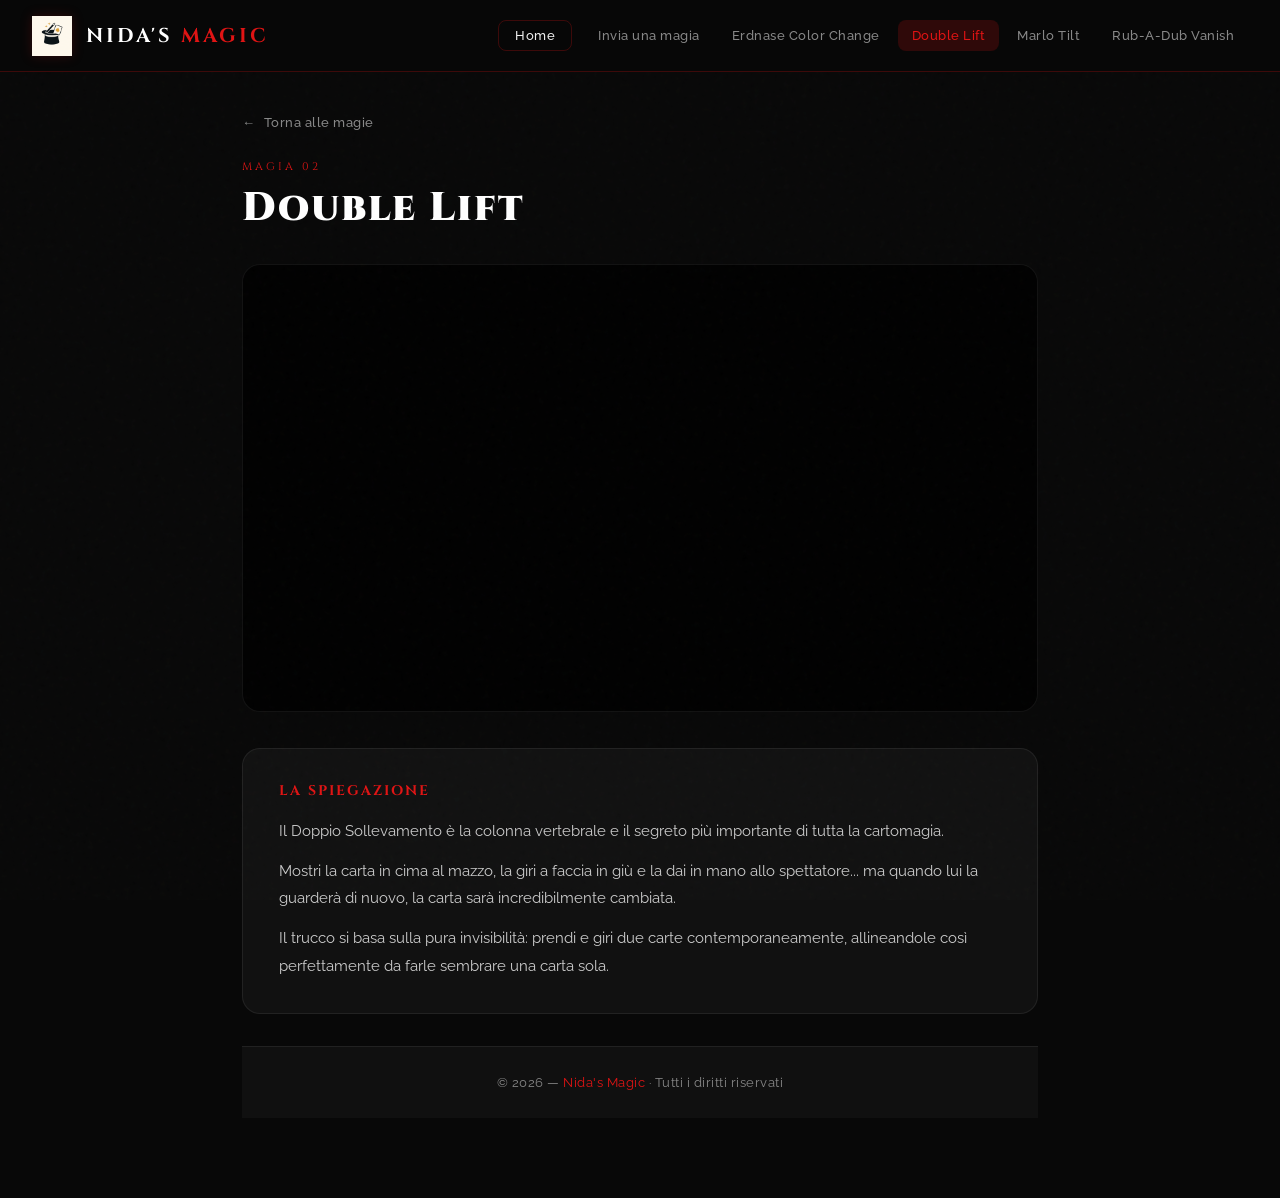
<file: Spiegazione_2.html>
<!DOCTYPE html>
<html lang="it">
<head>
  <meta charset="UTF-8">
  <meta name="viewport" content="width=device-width, initial-scale=1.0">
  <title>Nida's Magic — Double Lift</title>
  <link rel="stylesheet" href="style.css">
  <link rel="icon" type="image/png" href="logo.png">
  <style>
    .magic-wrap {
      max-width: 860px;
      margin: 0 auto;
      padding: 40px 32px 80px;
    }
 
    .magic-label {
      font-family: 'Cinzel', serif;
      font-size: 11px;
      letter-spacing: 3px;
      color: var(--red);
      text-transform: uppercase;
      margin-bottom: 10px;
    }
 
    .magic-title {
      font-family: 'Cinzel', serif;
      font-size: clamp(24px, 4vw, 40px);
      font-weight: 900;
      color: #fff;
      letter-spacing: 2px;
      margin-bottom: 32px;
      line-height: 1.2;
    }
 
    .magic-video {
      width: 100%;
      aspect-ratio: 16 / 9;
      border-radius: 18px;
      overflow: hidden;
      border: 1px solid var(--border-subtle);
      margin-bottom: 36px;
      background: #000;
    }
 
    .magic-video iframe {
      width: 100%;
      height: 100%;
      border: none;
      display: block;
    }
 
    .magic-desc {
      background: var(--card-bg);
      border: 1px solid var(--border-subtle);
      border-radius: 18px;
      padding: 32px 36px;
      margin-bottom: 32px;
    }
 
    .magic-desc h3 {
      font-family: 'Cinzel', serif;
      font-size: 14px;
      letter-spacing: 2px;
      text-transform: uppercase;
      color: var(--red);
      margin-bottom: 18px;
    }
 
    .magic-desc p {
      color: #ccc;
      font-size: 15px;
      line-height: 1.85;
      margin-bottom: 12px;
    }
 
    .magic-desc p:last-child {
      margin-bottom: 0;
    }
 
    .back-btn {
      display: inline-flex;
      align-items: center;
      gap: 8px;
      color: var(--text-muted);
      text-decoration: none;
      font-size: 13px;
      font-weight: 500;
      letter-spacing: 0.5px;
      transition: color 0.2s;
    }
 
    .back-btn::before {
      content: "←";
      transition: transform 0.2s;
    }
 
    .back-btn:hover {
      color: #fff;
    }
 
    .back-btn:hover::before {
      transform: translateX(-4px);
    }
 
    @media (max-width: 600px) {
      .magic-wrap {
        padding: 28px 20px 60px;
      }
 
      .magic-desc {
        padding: 22px 20px;
      }
    }
  </style>
</head>
<body>
 
<!-- ── HEADER ── -->
<header>
  <a class="header-brand" href="Sito_di_magie.html">
    <img src="logo.png" class="logo" alt="Logo Nida's Magic">
    <span class="header-title">Nida's <span>Magic</span></span>
  </a>
 
  <nav class="desktop-nav">
    <a href="index.html" class="nav-home">Home</a>
    <a href="chi_sono.html">Invia una magia</a>
    <a href="Spiegazione_1.html">Erdnase Color Change</a>
    <a href="Spiegazione_2.html" class="active">Double Lift</a>
    <a href="Spiegazione_3.html">Marlo Tilt</a>
    <a href="Spiegazione_4.html">Rub-A-Dub Vanish</a>
  </nav>
 
  <button class="hamburger" id="hamburger" aria-label="Apri menu" aria-expanded="false">
    <span></span>
    <span></span>
    <span></span>
  </button>
</header>
 
<!-- ── MOBILE DRAWER ── -->
<nav class="mobile-nav" id="mobileNav">
  <a href="index.html">Home</a>
  <a href="chi_sono.html">Invia una magia</a>
  <a href="Spiegazione_1.html" class="active">Erdnase Color Change</a>
  <a href="Spiegazione_2.html">Double Lift</a>
  <a href="Spiegazione_3.html">Marlow Tilt</a>
  <a href="Spiegazione_4.html">Rub-A-Dub Vanish</a>
</nav>
<!-- ── CONTENUTO ── -->
<div class="magic-wrap">
 
  <a class="back-btn" href="index.html">Torna alle magie</a>
 
  <div style="margin-top: 28px;">
    <p class="magic-label">Magia 02</p>
    <h1 class="magic-title">Double Lift</h1>
  </div>
 
  <div class="magic-video">
    <iframe src="https://www.youtube.com/embed/Ly3cAL24j94" allowfullscreen loading="lazy"></iframe>
  </div>
 
 <div class="magic-desc">
  <h3>La spiegazione</h3>
  <p>
    Il Doppio Sollevamento è la colonna vertebrale e il segreto più importante di tutta la cartomagia.
  </p>
  <p>
    Mostri la carta in cima al mazzo, la giri a faccia in giù e la dai in mano allo spettatore... ma quando lui la guarderà di nuovo, la carta sarà incredibilmente cambiata.
  </p>
  <p>
    Il trucco si basa sulla pura invisibilità: prendi e giri due carte contemporaneamente, allineandole così perfettamente da farle sembrare una carta sola.
  </p>
</div>
 
<!-- ── FOOTER ── -->
<footer>
  © 2026 — <span>Nida's Magic</span> · Tutti i diritti riservati
</footer>
 
<script>
  const btn = document.getElementById('hamburger');
  const nav = document.getElementById('mobileNav');
 
  btn.addEventListener('click', () => {
    const open = btn.classList.toggle('open');
    nav.classList.toggle('open', open);
    btn.setAttribute('aria-expanded', open);
    document.body.style.overflow = open ? 'hidden' : '';
  });
 
  nav.querySelectorAll('a').forEach(link => {
    link.addEventListener('click', () => {
      btn.classList.remove('open');
      nav.classList.remove('open');
      document.body.style.overflow = '';
    });
  });
</script>
 
</body>
</html>
</file>
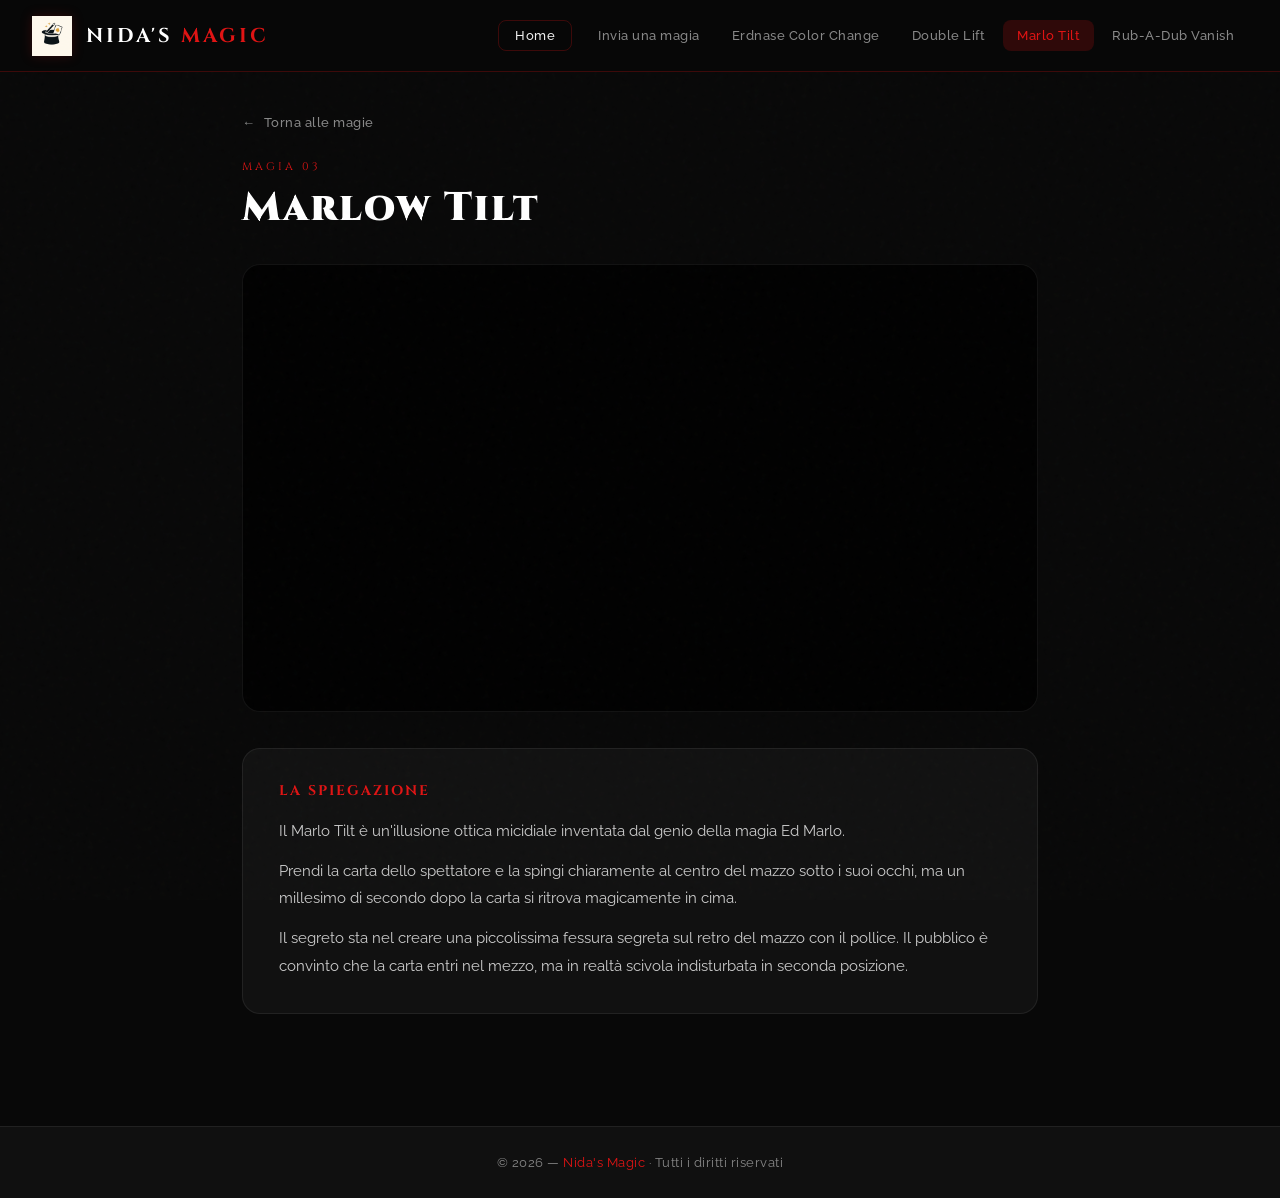
<file: Spiegazione_3.html>
<!DOCTYPE html>
<html lang="it">
<head>
  <meta charset="UTF-8">
  <meta name="viewport" content="width=device-width, initial-scale=1.0">
  <title>Nida's Magic — Erdnase Color Change</title>
  <link rel="stylesheet" href="style.css">
  <link rel="icon" type="image/png" href="logo.png">
  <style>
    .magic-wrap {
      max-width: 860px;
      margin: 0 auto;
      padding: 40px 32px 80px;
    }
 
    .magic-label {
      font-family: 'Cinzel', serif;
      font-size: 11px;
      letter-spacing: 3px;
      color: var(--red);
      text-transform: uppercase;
      margin-bottom: 10px;
    }
 
    .magic-title {
      font-family: 'Cinzel', serif;
      font-size: clamp(24px, 4vw, 40px);
      font-weight: 900;
      color: #fff;
      letter-spacing: 2px;
      margin-bottom: 32px;
      line-height: 1.2;
    }
 
    .magic-video {
      width: 100%;
      aspect-ratio: 16 / 9;
      border-radius: 18px;
      overflow: hidden;
      border: 1px solid var(--border-subtle);
      margin-bottom: 36px;
      background: #000;
    }
 
    .magic-video iframe {
      width: 100%;
      height: 100%;
      border: none;
      display: block;
    }
 
    .magic-desc {
      background: var(--card-bg);
      border: 1px solid var(--border-subtle);
      border-radius: 18px;
      padding: 32px 36px;
      margin-bottom: 32px;
    }
 
    .magic-desc h3 {
      font-family: 'Cinzel', serif;
      font-size: 14px;
      letter-spacing: 2px;
      text-transform: uppercase;
      color: var(--red);
      margin-bottom: 18px;
    }
 
    .magic-desc p {
      color: #ccc;
      font-size: 15px;
      line-height: 1.85;
      margin-bottom: 12px;
    }
 
    .magic-desc p:last-child {
      margin-bottom: 0;
    }
 
    .back-btn {
      display: inline-flex;
      align-items: center;
      gap: 8px;
      color: var(--text-muted);
      text-decoration: none;
      font-size: 13px;
      font-weight: 500;
      letter-spacing: 0.5px;
      transition: color 0.2s;
    }
 
    .back-btn::before {
      content: "←";
      transition: transform 0.2s;
    }
 
    .back-btn:hover {
      color: #fff;
    }
 
    .back-btn:hover::before {
      transform: translateX(-4px);
    }
 
    @media (max-width: 600px) {
      .magic-wrap {
        padding: 28px 20px 60px;
      }
 
      .magic-desc {
        padding: 22px 20px;
      }
    }
  </style>
</head>
<body>
 
<!-- ── HEADER ── -->
<header>
  <a class="header-brand" href="Sito_di_magie.html">
    <img src="logo.png" class="logo" alt="Logo Nida's Magic">
    <span class="header-title">Nida's <span>Magic</span></span>
  </a>
 
  <nav class="desktop-nav">
    <a href="index.html" class="nav-home">Home</a>
    <a href="chi_sono.html">Invia una magia</a>
    <a href="Spiegazione_1.html">Erdnase Color Change</a>
    <a href="Spiegazione_2.html">Double Lift</a>
    <a href="Spiegazione_3.html" class="active">Marlo Tilt</a>
    <a href="Spiegazione_4.html">Rub-A-Dub Vanish</a>
  </nav>
 
  <button class="hamburger" id="hamburger" aria-label="Apri menu" aria-expanded="false">
    <span></span>
    <span></span>
    <span></span>
  </button>
</header>
 
<!-- ── MOBILE DRAWER ── -->
<nav class="mobile-nav" id="mobileNav">
  <a href="index.html">Home</a>
  <a href="chi_sono.html">Chi sono?</a>
  <a href="Spiegazione_1.html" class="active">Erdnase Color Change</a>
  <a href="Spiegazione_2.html">Double Lift</a>
  <a href="Spiegazione_3.html">Marlow Tilt</a>
  <a href="Spiegazione_4.html">Rub-A-Dub Vanish</a>
</nav>
 
<!-- ── CONTENUTO ── -->
<div class="magic-wrap">
 
  <a class="back-btn" href="index.html">Torna alle magie</a>
 
  <div style="margin-top: 28px;">
    <p class="magic-label">Magia 03</p>
    <h1 class="magic-title">Marlow Tilt</h1>
  </div>
 
  <div class="magic-video">
    <iframe src="https://www.youtube.com/embed/dGrWNm0cEXA" allowfullscreen loading="lazy"></iframe>
  </div>
 
  <div class="magic-desc">
  <h3>La spiegazione</h3>
  <p>
    Il Marlo Tilt è un'illusione ottica micidiale inventata dal genio della magia Ed Marlo.
  </p>
  <p>
    Prendi la carta dello spettatore e la spingi chiaramente al centro del mazzo sotto i suoi occhi, ma un millesimo di secondo dopo la carta si ritrova magicamente in cima.
  </p>
  <p>
    Il segreto sta nel creare una piccolissima fessura segreta sul retro del mazzo con il pollice. Il pubblico è convinto che la carta entri nel mezzo, ma in realtà scivola indisturbata in seconda posizione.
  </p>
</div>
 
</div>
 
<!-- ── FOOTER ── -->
<footer>
  © 2026 — <span>Nida's Magic</span> · Tutti i diritti riservati
</footer>
 
<script>
  const btn = document.getElementById('hamburger');
  const nav = document.getElementById('mobileNav');
 
  btn.addEventListener('click', () => {
    const open = btn.classList.toggle('open');
    nav.classList.toggle('open', open);
    btn.setAttribute('aria-expanded', open);
    document.body.style.overflow = open ? 'hidden' : '';
  });
 
  nav.querySelectorAll('a').forEach(link => {
    link.addEventListener('click', () => {
      btn.classList.remove('open');
      nav.classList.remove('open');
      document.body.style.overflow = '';
    });
  });
</script>
 
</body>
</html>
</file>
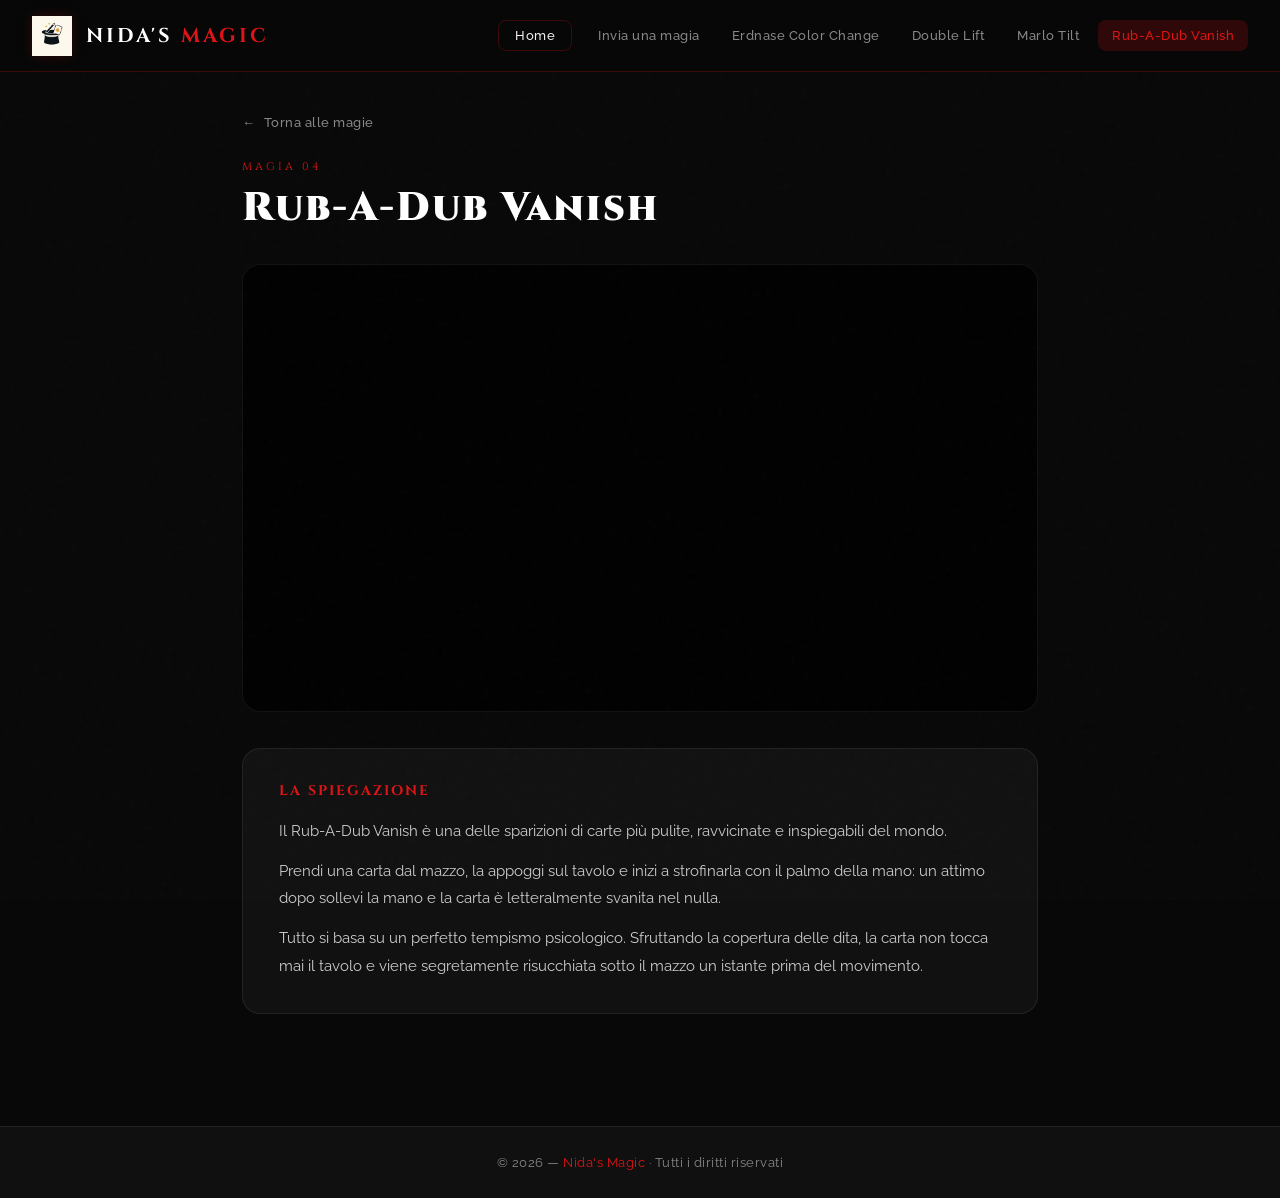
<file: Spiegazione_4.html>
<!DOCTYPE html>
<html lang="it">
<head>
  <meta charset="UTF-8">
  <meta name="viewport" content="width=device-width, initial-scale=1.0">
  <title>Nida's Magic — Rub-A-Dub Vanish</title>
  <link rel="stylesheet" href="style.css">
  <link rel="icon" type="image/png" href="logo.png">
  <style>
    .magic-wrap {
      max-width: 860px;
      margin: 0 auto;
      padding: 40px 32px 80px;
    }
 
    .magic-label {
      font-family: 'Cinzel', serif;
      font-size: 11px;
      letter-spacing: 3px;
      color: var(--red);
      text-transform: uppercase;
      margin-bottom: 10px;
    }
 
    .magic-title {
      font-family: 'Cinzel', serif;
      font-size: clamp(24px, 4vw, 40px);
      font-weight: 900;
      color: #fff;
      letter-spacing: 2px;
      margin-bottom: 32px;
      line-height: 1.2;
    }
 
    .magic-video {
      width: 100%;
      aspect-ratio: 16 / 9;
      border-radius: 18px;
      overflow: hidden;
      border: 1px solid var(--border-subtle);
      margin-bottom: 36px;
      background: #000;
    }
 
    .magic-video iframe {
      width: 100%;
      height: 100%;
      border: none;
      display: block;
    }
 
    .magic-desc {
      background: var(--card-bg);
      border: 1px solid var(--border-subtle);
      border-radius: 18px;
      padding: 32px 36px;
      margin-bottom: 32px;
    }
 
    .magic-desc h3 {
      font-family: 'Cinzel', serif;
      font-size: 14px;
      letter-spacing: 2px;
      text-transform: uppercase;
      color: var(--red);
      margin-bottom: 18px;
    }
 
    .magic-desc p {
      color: #ccc;
      font-size: 15px;
      line-height: 1.85;
      margin-bottom: 12px;
    }
 
    .magic-desc p:last-child {
      margin-bottom: 0;
    }
 
    .back-btn {
      display: inline-flex;
      align-items: center;
      gap: 8px;
      color: var(--text-muted);
      text-decoration: none;
      font-size: 13px;
      font-weight: 500;
      letter-spacing: 0.5px;
      transition: color 0.2s;
    }
 
    .back-btn::before {
      content: "←";
      transition: transform 0.2s;
    }
 
    .back-btn:hover {
      color: #fff;
    }
 
    .back-btn:hover::before {
      transform: translateX(-4px);
    }
 
    @media (max-width: 600px) {
      .magic-wrap {
        padding: 28px 20px 60px;
      }
 
      .magic-desc {
        padding: 22px 20px;
      }
    }
  </style>
</head>
<body>
 
<!-- ── HEADER ── -->
<header>
  <a class="header-brand" href="Sito_di_magie.html">
    <img src="logo.png" class="logo" alt="Logo Nida's Magic">
    <span class="header-title">Nida's <span>Magic</span></span>
  </a>
 
 <nav class="desktop-nav">
    <a href="index.html" class="nav-home">Home</a>
    <a href="chi_sono.html">Invia una magia</a>
    <a href="Spiegazione_1.html">Erdnase Color Change</a>
    <a href="Spiegazione_2.html">Double Lift</a>
    <a href="Spiegazione_3.html">Marlo Tilt</a>
    <a href="Spiegazione_4.html" class="active">Rub-A-Dub Vanish</a>
  </nav>
 
  <button class="hamburger" id="hamburger" aria-label="Apri menu" aria-expanded="false">
    <span></span>
    <span></span>
    <span></span>
  </button>
</header>
 
<!-- ── MOBILE DRAWER ── -->
<nav class="mobile-nav" id="mobileNav">
  <a href="index.html">Home</a>
  <a href="chi_sono.html">Chi sono?</a>
  <a href="Spiegazione_1.html" class="active">Erdnase Color Change</a>
  <a href="Spiegazione_2.html">Double Lift</a>
  <a href="Spiegazione_3.html">Marlow Tilt</a>
  <a href="Spiegazione_4.html">Rub-A-Dub Vanish</a>
</nav>
 
<!-- ── CONTENUTO ── -->
<div class="magic-wrap">
 
  <a class="back-btn" href="index.html">Torna alle magie</a>
 
  <div style="margin-top: 28px;">
    <p class="magic-label">Magia 04</p>
    <h1 class="magic-title">Rub-A-Dub Vanish</h1>
  </div>
 
  <div class="magic-video">
    <iframe src="https://www.youtube.com/embed/vX_m19eiQTM" allowfullscreen loading="lazy"></iframe>
  </div>
 
 <div class="magic-desc">
  <h3>La spiegazione</h3>
  <p>
    Il Rub-A-Dub Vanish è una delle sparizioni di carte più pulite, ravvicinate e inspiegabili del mondo.
  </p>
  <p>
    Prendi una carta dal mazzo, la appoggi sul tavolo e inizi a strofinarla con il palmo della mano: un attimo dopo sollevi la mano e la carta è letteralmente svanita nel nulla.
  </p>
  <p>
    Tutto si basa su un perfetto tempismo psicologico. Sfruttando la copertura delle dita, la carta non tocca mai il tavolo e viene segretamente risucchiata sotto il mazzo un istante prima del movimento.
  </p>
</div>
 
</div>
 
<!-- ── FOOTER ── -->
<footer>
  © 2026 — <span>Nida's Magic</span> · Tutti i diritti riservati
</footer>
 
<script>
  const btn = document.getElementById('hamburger');
  const nav = document.getElementById('mobileNav');
 
  btn.addEventListener('click', () => {
    const open = btn.classList.toggle('open');
    nav.classList.toggle('open', open);
    btn.setAttribute('aria-expanded', open);
    document.body.style.overflow = open ? 'hidden' : '';
  });
 
  nav.querySelectorAll('a').forEach(link => {
    link.addEventListener('click', () => {
      btn.classList.remove('open');
      nav.classList.remove('open');
      document.body.style.overflow = '';
    });
  });
</script>
 
</body>
</html>
</file>
<file: style.css>
@import url('https://fonts.googleapis.com/css2?family=Cinzel:wght@400;700;900&family=Raleway:wght@300;400;500;600&display=swap');
 
*, *::before, *::after {
  box-sizing: border-box;
  margin: 0;
  padding: 0;
}
 
:root {
  --red: #e01414;
  --red-dark: #9e0a0a;
  --red-glow: rgba(224, 20, 20, 0.18);
  --bg: #080808;
  --bg2: #101010;
  --bg3: #161616;
  --card-bg: rgba(255, 255, 255, 0.04);
  --border: rgba(224, 20, 20, 0.25);
  --border-subtle: rgba(255, 255, 255, 0.07);
  --text: #f0f0f0;
  --text-muted: #888;
  --header-h: 72px;
}
 
html {
  scroll-behavior: smooth;
}
 
body {
  font-family: 'Raleway', sans-serif;
  background: var(--bg);
  color: var(--text);
  min-height: 100vh;
  overflow-x: hidden;
}
 
/* ── NOISE OVERLAY ── */
body::before {
  content: "";
  position: fixed;
  inset: 0;
  background-image: url("data:image/svg+xml,%3Csvg viewBox='0 0 200 200' xmlns='http://www.w3.org/2000/svg'%3E%3Cfilter id='n'%3E%3CfeTurbulence type='fractalNoise' baseFrequency='0.75' numOctaves='4' stitchTiles='stitch'/%3E%3C/filter%3E%3Crect width='100%25' height='100%25' filter='url(%23n)' opacity='0.04'/%3E%3C/svg%3E");
  pointer-events: none;
  z-index: 0;
  opacity: 0.5;
}
 
/* ── HEADER ── */
header {
  position: sticky;
  top: 0;
  z-index: 200;
  height: var(--header-h);
  background: rgba(8,8,8,0.92);
  backdrop-filter: blur(18px);
  -webkit-backdrop-filter: blur(18px);
  border-bottom: 1px solid var(--border);
  display: flex;
  align-items: center;
  justify-content: space-between;
  padding: 0 32px;
}
 
.header-brand {
  display: flex;
  align-items: center;
  gap: 14px;
  text-decoration: none;
}
 
.logo {
  height: 40px;
  width: auto;
  filter: drop-shadow(0 0 6px var(--red-glow));
}
 
.header-title {
  font-family: 'Cinzel', serif;
  font-size: 20px;
  font-weight: 700;
  letter-spacing: 3px;
  text-transform: uppercase;
  color: #fff;
  line-height: 1;
}
 
.header-title span {
  color: var(--red);
}
 
/* ── HAMBURGER BUTTON ── */
.hamburger {
  display: none;
  flex-direction: column;
  gap: 5px;
  cursor: pointer;
  background: none;
  border: none;
  padding: 8px;
  z-index: 300;
}
 
.hamburger span {
  display: block;
  width: 26px;
  height: 2px;
  background: #fff;
  border-radius: 2px;
  transition: transform 0.35s ease, opacity 0.25s ease;
  transform-origin: center;
}
 
.hamburger.open span:nth-child(1) {
  transform: translateY(7px) rotate(45deg);
}
.hamburger.open span:nth-child(2) {
  opacity: 0;
  transform: scaleX(0);
}
.hamburger.open span:nth-child(3) {
  transform: translateY(-7px) rotate(-45deg);
}
 
/* ── DESKTOP NAV ── */
.desktop-nav {
  display: flex;
  align-items: center;
  gap: 4px;
}
 
.desktop-nav a {
  color: var(--text-muted);
  text-decoration: none;
  padding: 8px 14px;
  border-radius: 8px;
  font-size: 13px;
  font-weight: 500;
  letter-spacing: 0.5px;
  transition: color 0.2s, background 0.2s;
  white-space: nowrap;
}
 
.desktop-nav a:hover,
.desktop-nav a.active {
  color: #fff;
  background: var(--red-glow);
}
 
.desktop-nav a.active {
  color: var(--red);
}
 
.nav-home {
  margin-right: 8px;
  padding: 7px 16px !important;
  border: 1px solid var(--border) !important;
  color: var(--text) !important;
  border-radius: 8px;
}
 
.nav-home:hover {
  background: var(--red) !important;
  border-color: var(--red) !important;
  color: #fff !important;
}
 
/* ── MOBILE NAV DRAWER ── */
.mobile-nav {
  display: none;
  position: fixed;
  top: var(--header-h);
  left: 0;
  right: 0;
  bottom: 0;
  background: rgba(8,8,8,0.98);
  backdrop-filter: blur(20px);
  z-index: 150;
  flex-direction: column;
  align-items: center;
  justify-content: center;
  gap: 8px;
  transform: translateX(100%);
  transition: transform 0.4s cubic-bezier(0.77, 0, 0.175, 1);
}
 
.mobile-nav.open {
  transform: translateX(0);
}
 
.mobile-nav a {
  font-family: 'Cinzel', serif;
  font-size: 18px;
  letter-spacing: 2px;
  color: var(--text-muted);
  text-decoration: none;
  padding: 14px 32px;
  border-radius: 10px;
  width: 80%;
  text-align: center;
  transition: color 0.2s, background 0.2s;
  border: 1px solid transparent;
}
 
.mobile-nav a:hover,
.mobile-nav a.active {
  color: #fff;
  background: var(--red-glow);
  border-color: var(--border);
}
 
/* ── HERO / PAGE INTRO ── */
.page-hero {
  text-align: center;
  padding: 64px 24px 32px;
  position: relative;
}
 
.page-hero::after {
  content: "";
  position: absolute;
  top: 0;
  left: 50%;
  transform: translateX(-50%);
  width: 600px;
  height: 2px;
  background: linear-gradient(90deg, transparent, var(--red), transparent);
  opacity: 0.6;
}
 
.page-hero h2 {
  font-family: 'Cinzel', serif;
  font-size: clamp(28px, 5vw, 52px);
  font-weight: 900;
  letter-spacing: 4px;
  text-transform: uppercase;
  color: #fff;
  margin-bottom: 14px;
}
 
.page-hero h2 em {
  font-style: normal;
  color: var(--red);
}
 
.page-hero p {
  color: var(--text-muted);
  font-size: 15px;
  font-weight: 300;
  letter-spacing: 1px;
  max-width: 480px;
  margin: 0 auto;
}
 
/* ── VIDEO LIST (vertical scroll) ── */
.video-list {
  display: flex;
  flex-direction: column;
  gap: 0;
  max-width: 1000px;
  margin: 0 auto;
  padding: 0 32px 60px;
}
 
/* ── VIDEO CARD ── */
.video-card {
  background: var(--card-bg);
  border: 1px solid var(--border-subtle);
  border-radius: 22px;
  overflow: hidden;
  transition: border-color 0.3s ease, box-shadow 0.3s ease;
  animation: fadeUp 0.7s ease both;
  margin-bottom: 56px;
}
 
.video-card:hover {
  border-color: var(--border);
  box-shadow: 0 24px 60px rgba(0,0,0,0.7), 0 0 0 1px var(--red-glow);
}
 
.video-card:nth-child(1) { animation-delay: 0.05s; }
.video-card:nth-child(2) { animation-delay: 0.15s; }
.video-card:nth-child(3) { animation-delay: 0.25s; }
.video-card:nth-child(4) { animation-delay: 0.35s; }
 
.video-wrapper {
  position: relative;
  width: 100%;
  padding-top: 56.25%;
  background: #000;
}
 
.video-wrapper iframe {
  position: absolute;
  inset: 0;
  width: 100%;
  height: 100%;
  border: none;
}
 
.video-info {
  display: flex;
  align-items: center;
  justify-content: space-between;
  padding: 22px 28px;
  gap: 20px;
}
 
.video-meta {
  display: flex;
  flex-direction: column;
  gap: 4px;
}
 
.video-number {
  font-family: 'Cinzel', serif;
  font-size: 11px;
  letter-spacing: 3px;
  color: var(--red);
  text-transform: uppercase;
}
 
.video-title {
  font-size: 17px;
  font-weight: 600;
  color: #fff;
  letter-spacing: 0.3px;
}
 
@media (max-width: 600px) {
  .video-info {
    flex-direction: column;
    align-items: flex-start;
    padding: 18px 20px;
  }
}
 
/* ── BUTTON ── */
.btn {
  display: inline-flex;
  align-items: center;
  gap: 8px;
  padding: 11px 22px;
  background: var(--red);
  color: #fff;
  text-decoration: none;
  border-radius: 9px;
  font-size: 13px;
  font-weight: 600;
  letter-spacing: 0.5px;
  transition: background 0.2s, transform 0.2s;
}
 
.btn::after {
  content: "→";
  transition: transform 0.2s;
}
 
.btn:hover {
  background: var(--red-dark);
  transform: scale(1.03);
}
 
.btn:hover::after {
  transform: translateX(4px);
}
 
/* ── CONTACT SECTION ── */
.contact-section {
  max-width: 640px;
  margin: 0 auto 60px;
  padding: 0 32px;
}
 
.contact-card {
  background: var(--card-bg);
  border: 1px solid var(--border);
  border-radius: 20px;
  padding: 36px 40px;
  text-align: center;
  position: relative;
  overflow: hidden;
}
 
.contact-card::before {
  content: "";
  position: absolute;
  top: 0;
  left: 50%;
  transform: translateX(-50%);
  width: 80%;
  height: 1px;
  background: linear-gradient(90deg, transparent, var(--red), transparent);
}
 
.contact-icon {
  font-size: 36px;
  margin-bottom: 16px;
  display: block;
}
 
.contact-card h3 {
  font-family: 'Cinzel', serif;
  font-size: 20px;
  letter-spacing: 2px;
  color: #fff;
  margin-bottom: 12px;
}
 
.contact-card p {
  color: var(--text-muted);
  font-size: 14px;
  line-height: 1.7;
  margin-bottom: 20px;
}
 
.contact-email {
  display: inline-block;
  font-size: 15px;
  font-weight: 600;
  color: var(--red);
  text-decoration: none;
  letter-spacing: 0.3px;
  border-bottom: 1px solid transparent;
  transition: border-color 0.2s;
}
 
.contact-email:hover {
  border-color: var(--red);
}
 
/* ── GENERIC CONTAINER (per le altre pagine) ── */
.container {
  max-width: 820px;
  margin: 0 auto;
  padding: 48px 32px;
}
 
.card {
  background: var(--card-bg);
  border: 1px solid var(--border-subtle);
  border-radius: 18px;
  padding: 36px;
  margin-bottom: 28px;
}
 
.card h2 {
  font-family: 'Cinzel', serif;
  color: var(--red);
  font-size: 22px;
  letter-spacing: 2px;
  margin-bottom: 16px;
}
 
.card p {
  color: #ccc;
  line-height: 1.75;
  font-size: 15px;
}
 
/* ── DIVIDER ── */
.divider {
  max-width: 1140px;
  margin: 0 auto;
  border: none;
  border-top: 1px solid var(--border-subtle);
  margin-bottom: 48px;
}
 
/* ── FOOTER ── */
footer {
  text-align: center;
  padding: 28px 24px;
  background: var(--bg2);
  border-top: 1px solid var(--border-subtle);
  color: var(--text-muted);
  font-size: 13px;
  letter-spacing: 0.5px;
}
 
footer span {
  color: var(--red);
}
 
/* ── ANIMATIONS ── */
@keyframes fadeUp {
  from {
    opacity: 0;
    transform: translateY(30px);
  }
  to {
    opacity: 1;
    transform: translateY(0);
  }
}
 
/* ── RESPONSIVE ── */
@media (max-width: 768px) {
  header {
    padding: 0 20px;
  }
 
  .desktop-nav {
    display: none;
  }
 
  .hamburger {
    display: flex;
  }
 
  .mobile-nav {
    display: flex;
  }
 
  .video-grid {
    grid-template-columns: 1fr;
    padding: 16px 20px 48px;
    gap: 20px;
  }
 
  .page-hero {
    padding: 48px 20px 24px;
  }
 
  .contact-card {
    padding: 28px 22px;
  }
 
  .contact-section {
    padding: 0 20px;
  }
 
@media (max-width: 480px) {
  .header-title {
    font-size: 15px;
    letter-spacing: 2px;
  }
 
  .logo {
    height: 32px;
  }
/* ─── NUOVO SISTEMA CHI_SONO: DUE COSE SEPARATE E PERFETTAMENTE CENTRATE ─── */

/* Contenitore principale allineato al centro del monitor */
.main-chisono-centrato {
  max-width: 850px;
  margin: 60px auto 120px auto;
  padding: 0 24px;
  display: flex;
  flex-direction: column;
  align-items: center; /* Allinea simmetricamente i blocchi figli */
}

/* Le schede/box principali della pagina: sfondo e padding generosi */
.sezione-centrata-box {
  width: 100%;
  background: rgba(255, 255, 255, 0.04);
  border: 1px solid rgba(255, 255, 255, 0.08);
  border-radius: 24px;
  padding: 60px 50px;
  box-shadow: 0 30px 60px rgba(0, 0, 0, 0.6);
  text-align: center; /* Forza i testi standard al centro */
  display: flex;
  flex-direction: column;
  align-items: center; /* Centra form e liste internamente */
}

/* Enorme blocco di spazio vuoto per staccare visibilmente le due cose */
.spazio-vuoto-centrato {
  height: 80px;
  width: 100%;
}

/* Titoli delle sezioni grandi e centrati */
.titolo-centrato {
  font-family: 'Cinzel', serif;
  color: var(--red);
  font-size: 32px !important;
  letter-spacing: 2px;
  margin-bottom: 24px !important;
  text-align: center;
}

/* Testi dei paragrafi ingranditi e centrati */
.testo-centrato-grande {
  font-size: 18px !important;
  line-height: 1.9 !important;
  color: #e0e0e0 !important;
  text-align: center;
  max-width: 720px;
  margin-bottom: 20px;
}

.testo-centrato-sottotitolo {
  font-size: 18px !important;
  line-height: 1.8 !important;
  color: #ccc;
  margin-bottom: 45px;
  text-align: center;
  max-width: 720px;
}

/* Box scuro per le istruzioni dei link (allineato internamente a sinistra per l'elenco) */
.istruzioni-centrate-container {
  background: rgba(0, 0, 0, 0.4);
  border-top: 4px solid var(--red); /* Linea estetica superiore centrata */
  padding: 40px;
  border-radius: 16px;
  margin-bottom: 55px;
  width: 100%;
  max-width: 750px;
  text-align: left;
}

.titolo-istruzioni-centrato {
  font-family: 'Cinzel', serif;
  font-size: 20px !important;
  color: #fff;
  margin-bottom: 28px;
  text-align: center; /* Titolo del box istruzioni centrato */
}

.passo-centrato-riga {
  display: flex;
  align-items: flex-start;
  gap: 20px;
  margin-bottom: 22px;
}
.passo-centrato-riga:last-child {
  margin-bottom: 0;
}

.numero-cerchietto {
  background: var(--red);
  color: #fff;
  font-weight: 700;
  font-size: 15px;
  min-width: 32px;
  height: 32px;
  border-radius: 50%;
  display: inline-flex;
  align-items: center;
  justify-content: center;
  flex-shrink: 0;
}

.testo-passo {
  font-size: 16.5px !important;
  color: #f0f0f0;
  line-height: 1.6;
}

/* STRUTTURA DEL FORM CENTRATA */
.form-centrato-grande {
  width: 100%;
  max-width: 700px;
  display: flex;
  flex-direction: column;
  gap: 40px; /* Separazione netta tra i vari campi */
}

.campo-singolo-centrato {
  display: flex;
  flex-direction: column;
  gap: 12px;
  align-items: center; /* Centra l'input e la label */
}

.campo-singolo-centrato label {
  font-size: 16px !important;
  font-weight: 600;
  color: #ffffff;
  letter-spacing: 0.5px;
  text-align: center;
}

/* Caselle di testo grandi e allineate */
.campo-singolo-centrato input[type="text"],
.campo-singolo-centrato textarea {
  width: 100% !important;
  max-width: 650px;
  padding: 20px 24px !important; /* Molto spazio interno per non toccare i bordi */
  background: rgba(255, 255, 255, 0.05) !important;
  border: 1px solid rgba(255, 255, 255, 0.18) !important;
  border-radius: 14px !important;
  color: #fff !important;
  font-family: 'Raleway', sans-serif;
  font-size: 16.5px !important;
  line-height: 1.6 !important;
  transition: border-color 0.2s, background 0.2s;
}

/* Testo centrato per i campi brevi, a sinistra per i messaggi lunghi */
.campo-singolo-centrato input[type="text"] {
  text-align: center; 
}
.campo-singolo-centrato textarea {
  text-align: left;
}

.campo-singolo-centrato input:focus,
.campo-singolo-centrato textarea:focus {
  outline: none;
  border-color: var(--red) !important;
  background: rgba(255, 255, 255, 0.09) !important;
}

/* Tasto rosso monumentale al centro */
.tasto-centrato-wrap {
  width: 100%;
  display: flex;
  justify-content: center;
  margin-top: 10px;
}

.tastone-rosso-centrato {
  background: var(--red);
  color: #fff;
  cursor: pointer;
  border: none;
  padding: 22px 65px !important; /* Tasto grande, spesso e importante */
  font-size: 18px !important;
  font-weight: 700;
  border-radius: 14px !important;
  letter-spacing: 1px;
  transition: background 0.2s, transform 0.2s;
}

.tastone-rosso-centrato:hover {
  background: var(--red-dark);
  transform: translateY(-3px);
}

/* Adattamento reattivo per smartphone */
@media (max-width: 650px) {
  .sezione-centrata-box {
    padding: 35px 20px;
  }
  .spazio-vuoto-centrato {
    height: 40px;
  }
  .titolo-centrato {
    font-size: 26px !important;
  }
  .istruzioni-centrate-container {
    padding: 24px;
  }
  .form-centrato-grande {
    gap: 30px;
  }
}
}
}
</file>
